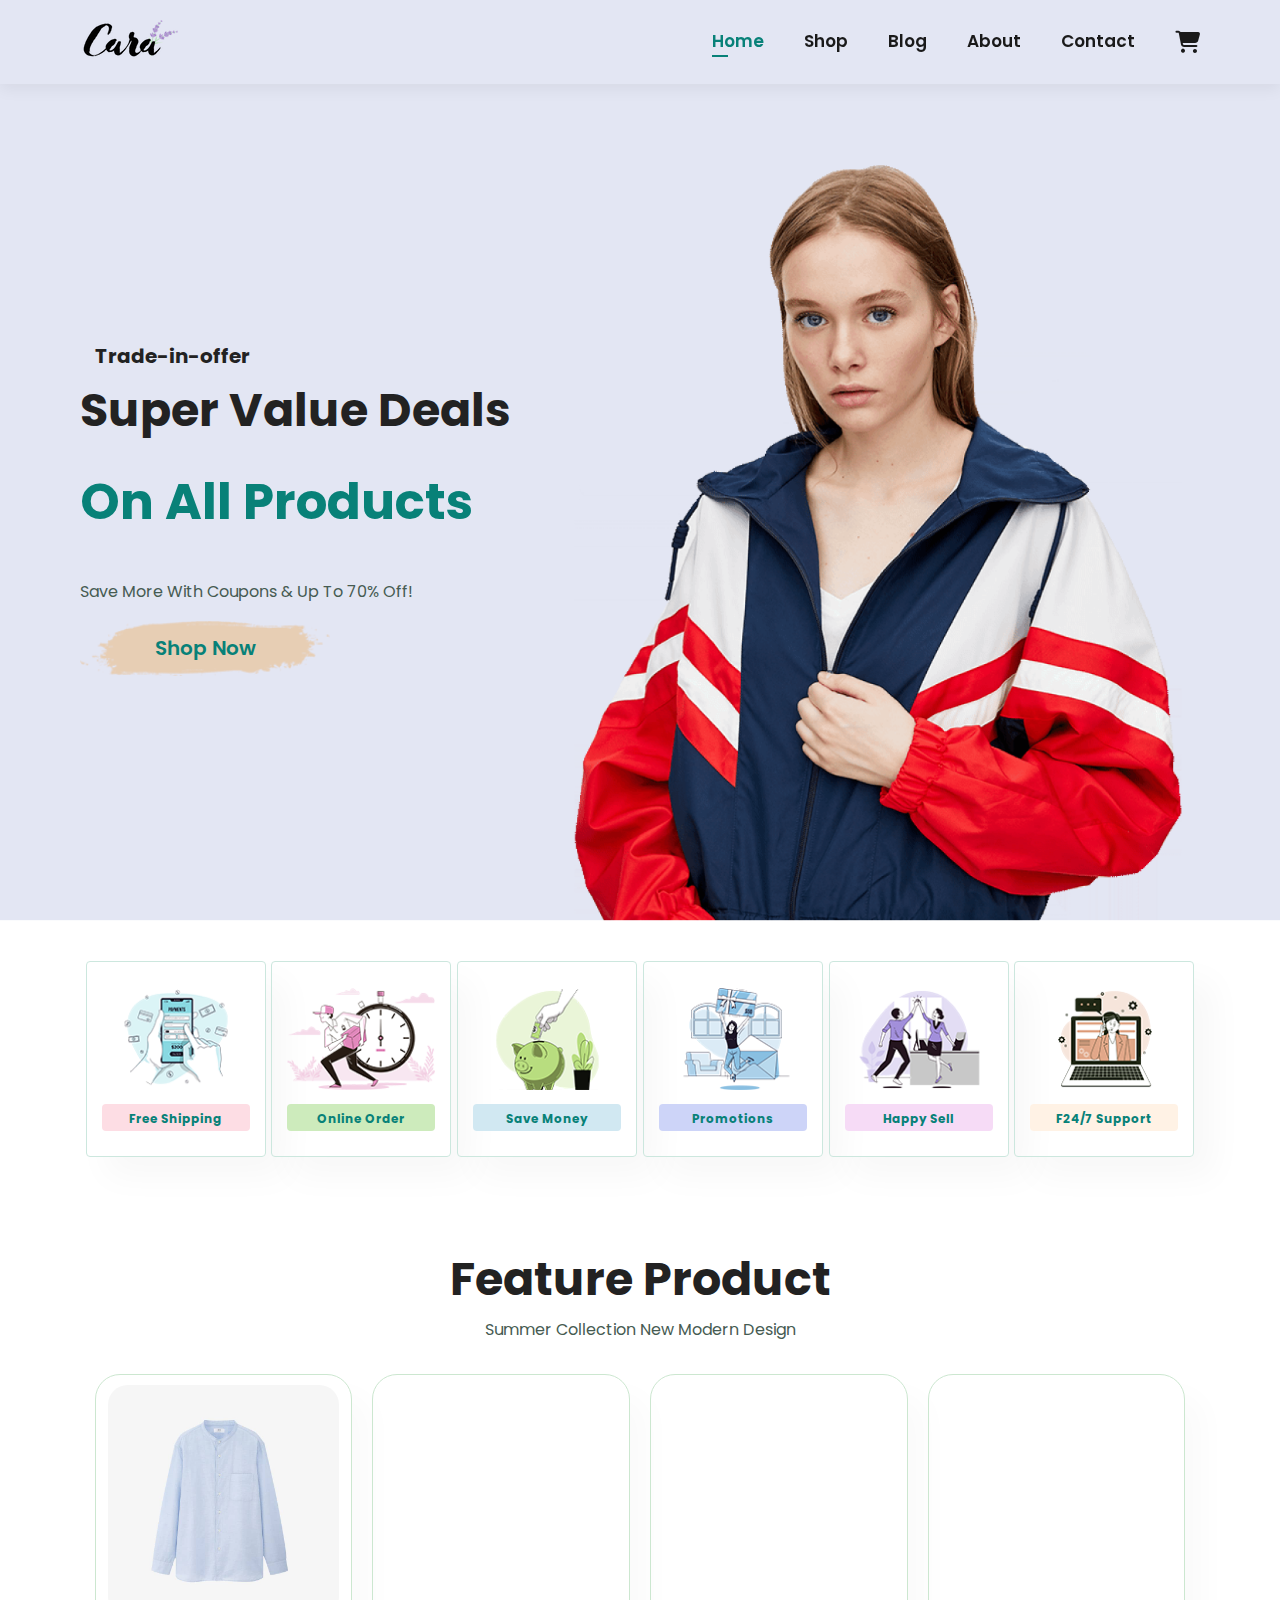
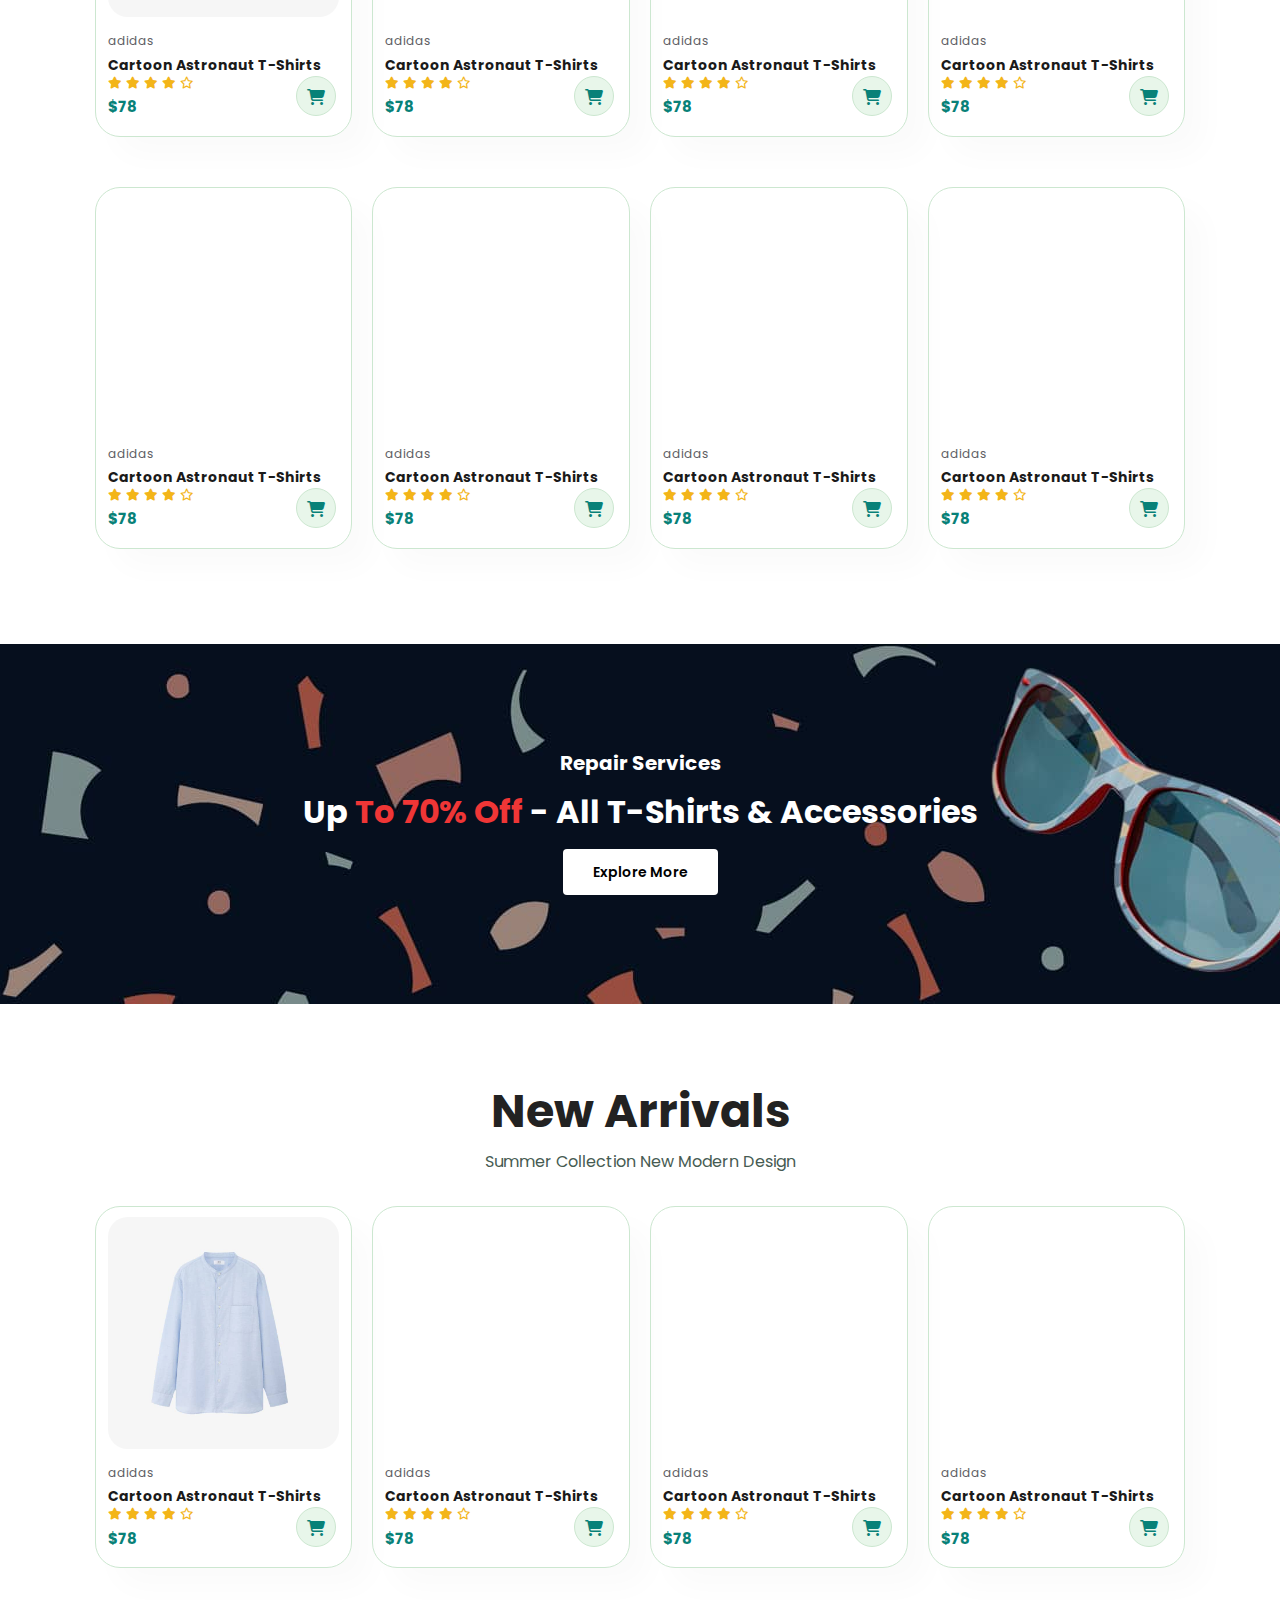
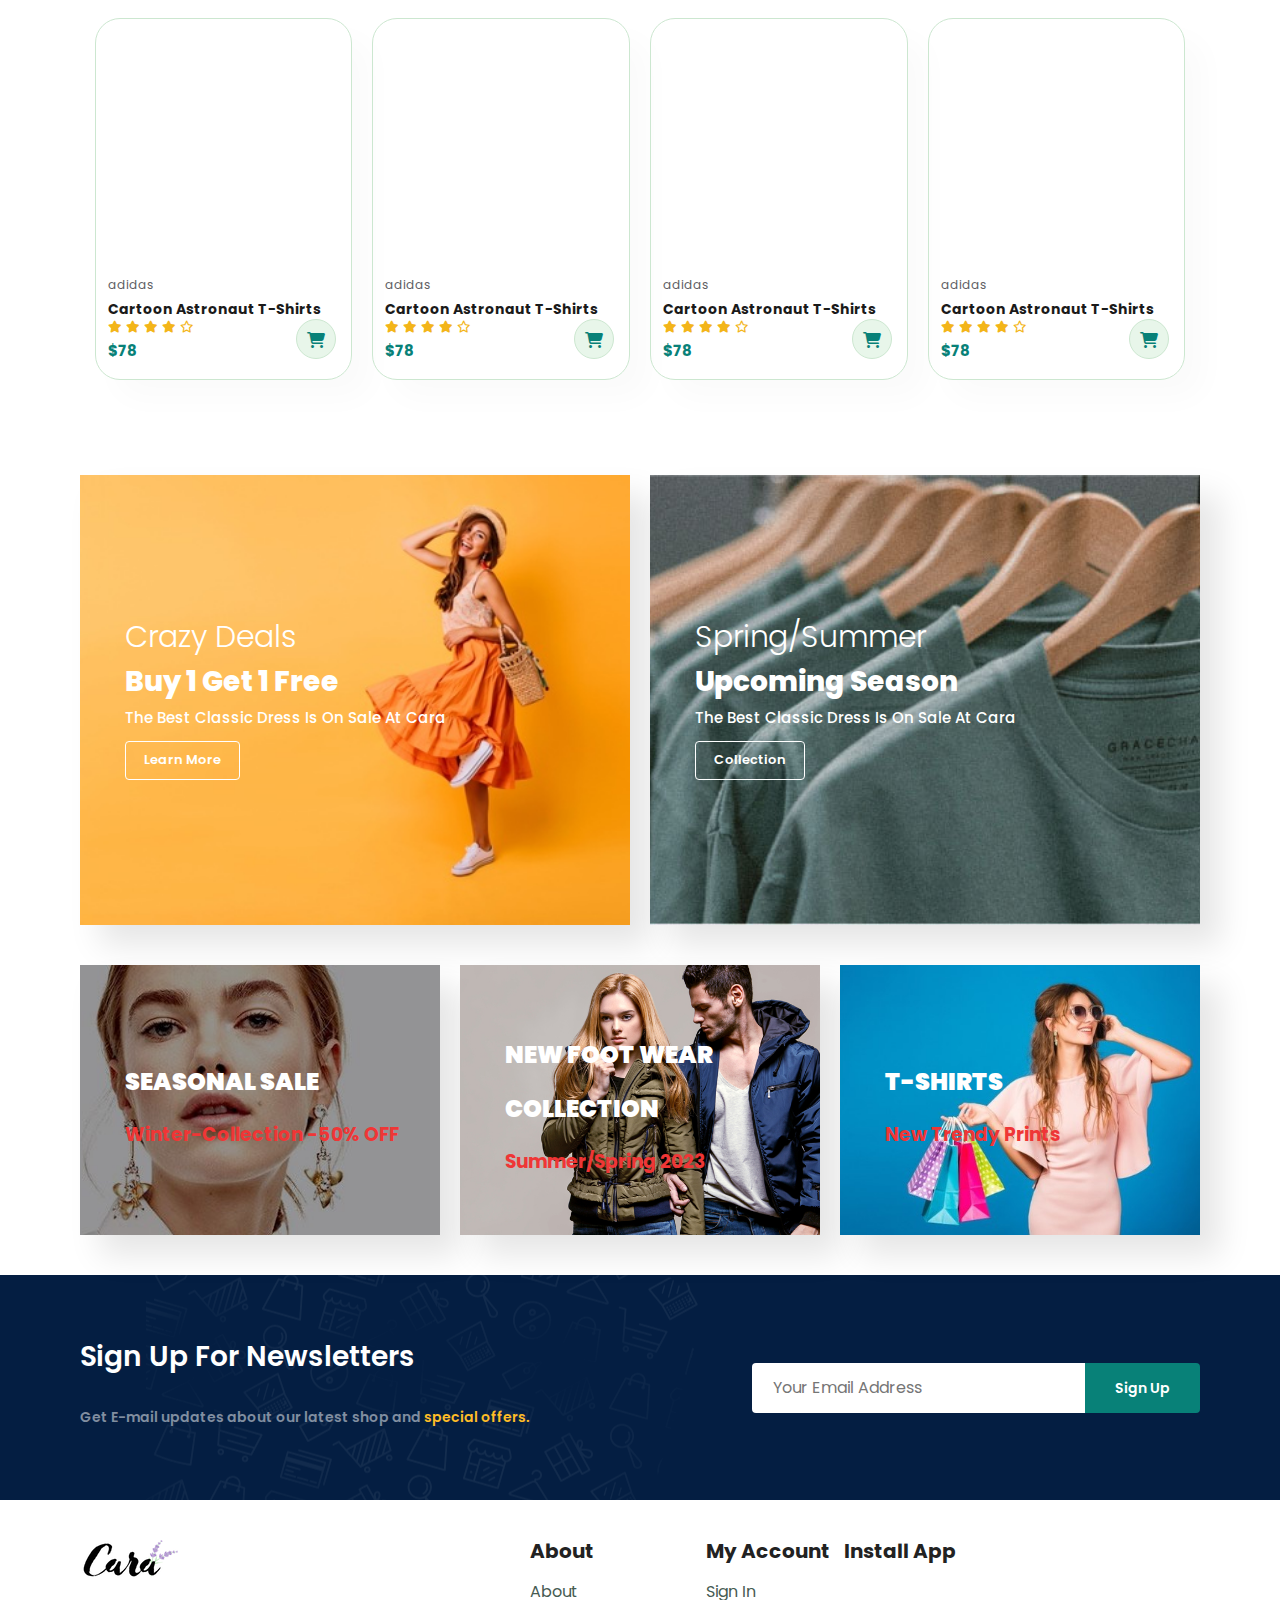
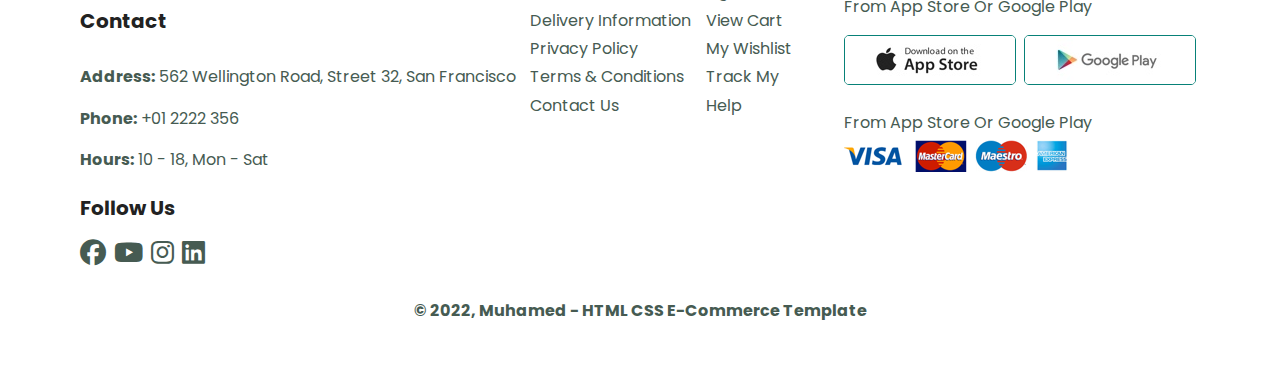
<file: index.html>
<!DOCTYPE html>
<html lang="en">

<head>
    <meta charset="UTF-8">
    <meta name="viewport" content="width=device-width, initial-scale=1.0">
    <title>E-Commerce Website</title>
    <!-- Normalize File -->
    <link rel="stylesheet" href="css/normalize.css">
    <!-- Main CSS Style File -->
    <link rel="stylesheet" href="css/style.css">
    <link rel="stylesheet" href="css/shop.css">
    <link rel="stylesheet" href="css/contact.css">
    <link rel="stylesheet" href="css/blog.css">
    <link rel="stylesheet" href="css/about.css">
    <link rel="stylesheet" href="css/cart.css">
    <!-- Import Font Awesome Library -->
    <link rel="stylesheet" href="https://cdnjs.cloudflare.com/ajax/libs/font-awesome/6.4.2/css/all.min.css">
    <!-- Import Google Fonts -->
    <link rel="preconnect" href="https://fonts.googleapis.com">
    <link rel="preconnect" href="https://fonts.gstatic.com" crossorigin>
    <link
        href="https://fonts.googleapis.com/css2?family=Cairo:wght@300;400;700&family=Poppins:ital,wght@0,100;0,200;0,300;0,400;0,500;0,600;0,700;0,800;0,900;1,100;1,200;1,300;1,400;1,500;1,600;1,700;1,800;1,900&display=swap"
        rel="stylesheet">
</head>

<body>
    <!-- Start Scroller -->
    <a href="#" class="go-up">
        <i class="fas fa-angle-double-up fa-2x"></i>
    </a>
    <!-- End Scroller -->

    <!-- Start Header -->
    <header>
        <a href="#"><img decoding="async" src="img/logo.png" alt="ecommerce website logo " class="logo"></a>
        <ul class="links">
            <li><a href="#"><i id="close" class="fa-solid fa-x"></i></a></li>
            <li><a class="active" href="#">Home</a></li>
            <li><a href="shop.html" target="_blank">Shop</a></li>
            <li><a href="blog.html" target="_blank">Blog</a></li>
            <li><a href="about.html" target="_blank">About</a></li>
            <li><a href="contact.html" target="_blank">Contact</a></li>
            <li><a href="cart.html" target="_blank"><i id="lg-cart" class="fa-solid fa-cart-shopping"></i></a></li>
        </ul>
        <div id="mobile">
            <a href="cart.html"><i class="fa-solid fa-cart-shopping cart"></i></a>
            <i id="bar" class="fa-solid fa-outdent"></i>
        </div>
    </header>
    <!-- End Header -->

    <!-- Start landing Section -->
    <section class="landing">
        <h4>Trade-in-offer</h4>
        <h2>Super Value Deals</h2>
        <h1>On All Products</h1>
        <p>Save More With Coupons & Up To 70% Off!</p>
        <button>Shop Now</button>
    </section>
    <!-- End Hero Section -->

    <!-- Start Feature Section -->
    <section class="feature section-p1">
        <div class="box">
            <img decoding="async" src="img/features/f1.png" alt="">
            <h6>Free Shipping</h6>
        </div>
        <div class="box">
            <img decoding="async" src="img/features/f2.png" alt="">
            <h6>Online Order</h6>
        </div>
        <div class="box">
            <img decoding="async" src="img/features/f3.png" alt="">
            <h6>Save Money</h6>
        </div>
        <div class="box">
            <img decoding="async" src="img/features/f4.png" alt="">
            <h6>Promotions</h6>
        </div>
        <div class="box">
            <img decoding="async" src="img/features/f5.png" alt="">
            <h6>Happy Sell</h6>
        </div>
        <div class="box">
            <img decoding="async" src="img/features/f6.png" alt="">
            <h6>F24/7 Support</h6>
        </div>
    </section>
    <!-- End Feature Section -->

    <!-- Start Products Section -->
    <section class="products section-p1">
        <h2>Feature Product</h2>
        <p>Summer Collection New Modern Design</p>
        <div class="product-container" id="products">
            <div class="product-card">
                <img decoding="async" src="img/products/n1.jpg" alt="">
                <div class="desc">
                    <span>adidas</span>
                    <h5>Cartoon Astronaut T-Shirts</h5>
                    <div class="stars">
                        <i class="fa-solid fa-star"></i>
                        <i class="fa-solid fa-star"></i>
                        <i class="fa-solid fa-star"></i>
                        <i class="fa-solid fa-star"></i>
                        <i class="fa-regular fa-star"></i>
                    </div>
                    <h4>$78</h4>
                    <a href="#"><i class="fa-solid fa-cart-shopping"></i></a>
                </div>
            </div>
            <div class="product-card">
                <img decoding="async" src="img/products/f2.jpg" alt="">
                <div class="desc">
                    <span>adidas</span>
                    <h5>Cartoon Astronaut T-Shirts</h5>
                    <div class="stars">
                        <i class="fa-solid fa-star"></i>
                        <i class="fa-solid fa-star"></i>
                        <i class="fa-solid fa-star"></i>
                        <i class="fa-solid fa-star"></i>
                        <i class="fa-regular fa-star"></i>
                    </div>
                    <h4>$78</h4>
                    <a href="#"><i class="fa-solid fa-cart-shopping"></i></a>
                </div>
            </div>
            <div class="product-card">
                <img decoding="async" src="img/products/f3.jpg" alt="">
                <div class="desc">
                    <span>adidas</span>
                    <h5>Cartoon Astronaut T-Shirts</h5>
                    <div class="stars">
                        <i class="fa-solid fa-star"></i>
                        <i class="fa-solid fa-star"></i>
                        <i class="fa-solid fa-star"></i>
                        <i class="fa-solid fa-star"></i>
                        <i class="fa-regular fa-star"></i>
                    </div>
                    <h4>$78</h4>
                    <a href="#"><i class="fa-solid fa-cart-shopping"></i></a>
                </div>
            </div>
            <div class="product-card">
                <img decoding="async" src="img/products/f4.jpg" alt="">
                <div class="desc">
                    <span>adidas</span>
                    <h5>Cartoon Astronaut T-Shirts</h5>
                    <div class="stars">
                        <i class="fa-solid fa-star"></i>
                        <i class="fa-solid fa-star"></i>
                        <i class="fa-solid fa-star"></i>
                        <i class="fa-solid fa-star"></i>
                        <i class="fa-regular fa-star"></i>
                    </div>
                    <h4>$78</h4>
                    <a href="#"><i class="fa-solid fa-cart-shopping"></i></a>
                </div>
            </div>
            <div class="product-card">
                <img decoding="async" src="img/products/f5.jpg" alt="">
                <div class="desc">
                    <span>adidas</span>
                    <h5>Cartoon Astronaut T-Shirts</h5>
                    <div class="stars">
                        <i class="fa-solid fa-star"></i>
                        <i class="fa-solid fa-star"></i>
                        <i class="fa-solid fa-star"></i>
                        <i class="fa-solid fa-star"></i>
                        <i class="fa-regular fa-star"></i>
                    </div>
                    <h4>$78</h4>
                    <a href="#"><i class="fa-solid fa-cart-shopping"></i></a>
                </div>
            </div>
            <div class="product-card">
                <img decoding="async" src="img/products/f6.jpg" alt="">
                <div class="desc">
                    <span>adidas</span>
                    <h5>Cartoon Astronaut T-Shirts</h5>
                    <div class="stars">
                        <i class="fa-solid fa-star"></i>
                        <i class="fa-solid fa-star"></i>
                        <i class="fa-solid fa-star"></i>
                        <i class="fa-solid fa-star"></i>
                        <i class="fa-regular fa-star"></i>
                    </div>
                    <h4>$78</h4>
                    <a href="#"><i class="fa-solid fa-cart-shopping"></i></a>
                </div>
            </div>
            <div class="product-card">
                <img decoding="async" src="img/products/f7.jpg" alt="">
                <div class="desc">
                    <span>adidas</span>
                    <h5>Cartoon Astronaut T-Shirts</h5>
                    <div class="stars">
                        <i class="fa-solid fa-star"></i>
                        <i class="fa-solid fa-star"></i>
                        <i class="fa-solid fa-star"></i>
                        <i class="fa-solid fa-star"></i>
                        <i class="fa-regular fa-star"></i>
                    </div>
                    <h4>$78</h4>
                    <a href="#"><i class="fa-solid fa-cart-shopping"></i></a>
                </div>
            </div>
            <div class="product-card">
                <img decoding="async" src="img/products/f8.jpg" alt="">
                <div class="desc">
                    <span>adidas</span>
                    <h5>Cartoon Astronaut T-Shirts</h5>
                    <div class="stars">
                        <i class="fa-solid fa-star"></i>
                        <i class="fa-solid fa-star"></i>
                        <i class="fa-solid fa-star"></i>
                        <i class="fa-solid fa-star"></i>
                        <i class="fa-regular fa-star"></i>
                    </div>
                    <h4>$78</h4>
                    <a href="#"><i class="fa-solid fa-cart-shopping"></i></a>
                </div>
            </div>
        </div>
    </section>
    <!-- End Products Section -->

    <!-- Start Banner Section -->
    <section class="banner section-m1">
        <h4>Repair Services</h4>
        <h2>Up <span>To 70% Off</span> - All T-Shirts & Accessories</h2>
        <button class="normal">Explore More</button>
    </section>
    <!-- End Banner Section -->

    <!-- Start Products Section 2 -->
    <section class="products section-p1">
        <h2>New Arrivals</h2>
        <p>Summer Collection New Modern Design</p>
        <div class="product-container" id="products">
            <div class="product-card">
                <img decoding="async" src="img/products/n1.jpg" alt="">
                <div class="desc">
                    <span>adidas</span>
                    <h5>Cartoon Astronaut T-Shirts</h5>
                    <div class="stars">
                        <i class="fa-solid fa-star"></i>
                        <i class="fa-solid fa-star"></i>
                        <i class="fa-solid fa-star"></i>
                        <i class="fa-solid fa-star"></i>
                        <i class="fa-regular fa-star"></i>
                    </div>
                    <h4>$78</h4>
                    <a href="#"><i class="fa-solid fa-cart-shopping"></i></a>
                </div>
            </div>
            <div class="product-card">
                <img decoding="async" src="img/products/n2.jpg" alt="">
                <div class="desc">
                    <span>adidas</span>
                    <h5>Cartoon Astronaut T-Shirts</h5>
                    <div class="stars">
                        <i class="fa-solid fa-star"></i>
                        <i class="fa-solid fa-star"></i>
                        <i class="fa-solid fa-star"></i>
                        <i class="fa-solid fa-star"></i>
                        <i class="fa-regular fa-star"></i>
                    </div>
                    <h4>$78</h4>
                    <a href="#"><i class="fa-solid fa-cart-shopping"></i></a>
                </div>
            </div>
            <div class="product-card">
                <img decoding="async" src="img/products/n3.jpg" alt="">
                <div class="desc">
                    <span>adidas</span>
                    <h5>Cartoon Astronaut T-Shirts</h5>
                    <div class="stars">
                        <i class="fa-solid fa-star"></i>
                        <i class="fa-solid fa-star"></i>
                        <i class="fa-solid fa-star"></i>
                        <i class="fa-solid fa-star"></i>
                        <i class="fa-regular fa-star"></i>
                    </div>
                    <h4>$78</h4>
                    <a href="#"><i class="fa-solid fa-cart-shopping"></i></a>
                </div>
            </div>
            <div class="product-card">
                <img decoding="async" src="img/products/n4.jpg" alt="">
                <div class="desc">
                    <span>adidas</span>
                    <h5>Cartoon Astronaut T-Shirts</h5>
                    <div class="stars">
                        <i class="fa-solid fa-star"></i>
                        <i class="fa-solid fa-star"></i>
                        <i class="fa-solid fa-star"></i>
                        <i class="fa-solid fa-star"></i>
                        <i class="fa-regular fa-star"></i>
                    </div>
                    <h4>$78</h4>
                    <a href="#"><i class="fa-solid fa-cart-shopping"></i></a>
                </div>
            </div>
            <div class="product-card">
                <img decoding="async" src="img/products/n5.jpg" alt="">
                <div class="desc">
                    <span>adidas</span>
                    <h5>Cartoon Astronaut T-Shirts</h5>
                    <div class="stars">
                        <i class="fa-solid fa-star"></i>
                        <i class="fa-solid fa-star"></i>
                        <i class="fa-solid fa-star"></i>
                        <i class="fa-solid fa-star"></i>
                        <i class="fa-regular fa-star"></i>
                    </div>
                    <h4>$78</h4>
                    <a href="#"><i class="fa-solid fa-cart-shopping"></i></a>
                </div>
            </div>
            <div class="product-card">
                <img decoding="async" src="img/products/n6.jpg" alt="">
                <div class="desc">
                    <span>adidas</span>
                    <h5>Cartoon Astronaut T-Shirts</h5>
                    <div class="stars">
                        <i class="fa-solid fa-star"></i>
                        <i class="fa-solid fa-star"></i>
                        <i class="fa-solid fa-star"></i>
                        <i class="fa-solid fa-star"></i>
                        <i class="fa-regular fa-star"></i>
                    </div>
                    <h4>$78</h4>
                    <a href="#"><i class="fa-solid fa-cart-shopping"></i></a>
                </div>
            </div>
            <div class="product-card">
                <img decoding="async" src="img/products/n7.jpg" alt="">
                <div class="desc">
                    <span>adidas</span>
                    <h5>Cartoon Astronaut T-Shirts</h5>
                    <div class="stars">
                        <i class="fa-solid fa-star"></i>
                        <i class="fa-solid fa-star"></i>
                        <i class="fa-solid fa-star"></i>
                        <i class="fa-solid fa-star"></i>
                        <i class="fa-regular fa-star"></i>
                    </div>
                    <h4>$78</h4>
                    <a href="#"><i class="fa-solid fa-cart-shopping"></i></a>
                </div>
            </div>
            <div class="product-card">
                <img decoding="async" src="img/products/n8.jpg" alt="">
                <div class="desc">
                    <span>adidas</span>
                    <h5>Cartoon Astronaut T-Shirts</h5>
                    <div class="stars">
                        <i class="fa-solid fa-star"></i>
                        <i class="fa-solid fa-star"></i>
                        <i class="fa-solid fa-star"></i>
                        <i class="fa-solid fa-star"></i>
                        <i class="fa-regular fa-star"></i>
                    </div>
                    <h4>$78</h4>
                    <a href="#"><i class="fa-solid fa-cart-shopping"></i></a>
                </div>
            </div>
        </div>
    </section>
    <!-- End Products Section 2-->

    <!-- Start New Collection Banner -->
    <section class="sm-banner section-p1">
        <div class="banner-box">
            <h4>Crazy Deals</h4>
            <h2>Buy 1 Get 1 Free</h2>
            <span>The Best Classic Dress Is On Sale At Cara</span>
            <button class="white">Learn More</button>
        </div>
        <div class="banner-box box2">
            <h4>Spring/Summer</h4>
            <h2>Upcoming Season</h2>
            <span>The Best Classic Dress Is On Sale At Cara</span>
            <button class="white">Collection</button>
        </div>
    </section>
    <!-- End New Collection Banner -->

    <!-- Start 3 Banner Section  -->
    <section class="banners-3 section-p1">
        <div class="banner-box">
            <h2>SEASONAL SALE</h2>
            <h3>Winter-Collection -50% OFF</h3>
        </div>
        <div class="banner-box box2">
            <h2>NEW FOOT WEAR COLLECTION</h2>
            <h3>Summer/Spring 2023</h3>
        </div>
        <div class="banner-box box3">
            <h2>T-SHIRTS</h2>
            <h3>New Trendy Prints</h3>
        </div>
    </section>
    <!-- End 3 Banner Section  -->

    <!-- Start Newsletter Section -->
    <section class="news section-p1">
        <div class="info">
            <h2>Sign Up For Newsletters</h2>
            <p>Get E-mail updates about our latest shop and <span class="special">special offers.</span></p>
        </div>
        <div class="email">
            <input type="email" name="email" id="#" placeholder="Your Email Address">
            <button class="normal">Sign Up</button>
        </div>
    </section>
    <!-- End Newsletter Section -->

    <!-- Start Footer Section -->
    <footer class="section-p1">
        <div class="col">
            <img class="logo" src="img/logo.png" alt="logo">
            <h4>Contact</h4>
            <p><strong>Address:</strong> 562 Wellington Road, Street 32, San Francisco</p>
            <p><strong>Phone:</strong> +01 2222 356</p>
            <p><strong>Hours:</strong> 10 - 18, Mon - Sat</p>
            <div class="follow">
                <h4>Follow Us</h4>
                <div class="icon">
                    <a href="#"><i class="fa-brands fa-facebook"></i></a>
                    <a href="#"><i class="fa-brands fa-youtube"></i></a>
                    <a href="#"><i class="fa-brands fa-instagram"></i></a>
                    <a href="#"><i class="fa-brands fa-linkedin"></i></a>
                </div>
            </div>
        </div>
        <div class="col">
            <h4>About</h4>
            <a href="#">About</a>
            <a href="#">Delivery Information</a>
            <a href="#">Privacy Policy</a>
            <a href="#">Terms & Conditions</a>
            <a href="#">Contact Us</a>
        </div>
        <div class="col">
            <h4>My Account</h4>
            <a href="#">Sign In</a>
            <a href="#">View Cart</a>
            <a href="#">My Wishlist</a>
            <a href="#">Track My</a>
            <a href="#">Help</a>
        </div>
        <div class="col install">
            <h4>Install App</h4>
            <p>From App Store Or Google Play</p>
            <div class="row">
                <img src="img/pay/app.jpg" alt="">
                <img src="img/pay/play.jpg" alt="">
            </div>
            <p>From App Store Or Google Play</p>
            <img src="img/pay/pay.png" alt="">
        </div>
        <div class="copyright">
            <p><strong>&copy; 2022, Muhamed - HTML CSS E-Commerce Template</strong></p>
        </div>
    </footer>
    <!-- End Footer Section -->

    <!-- JavaScript Files -->
    <script src="js/main.js"></script>
</body>

</html>
</file>
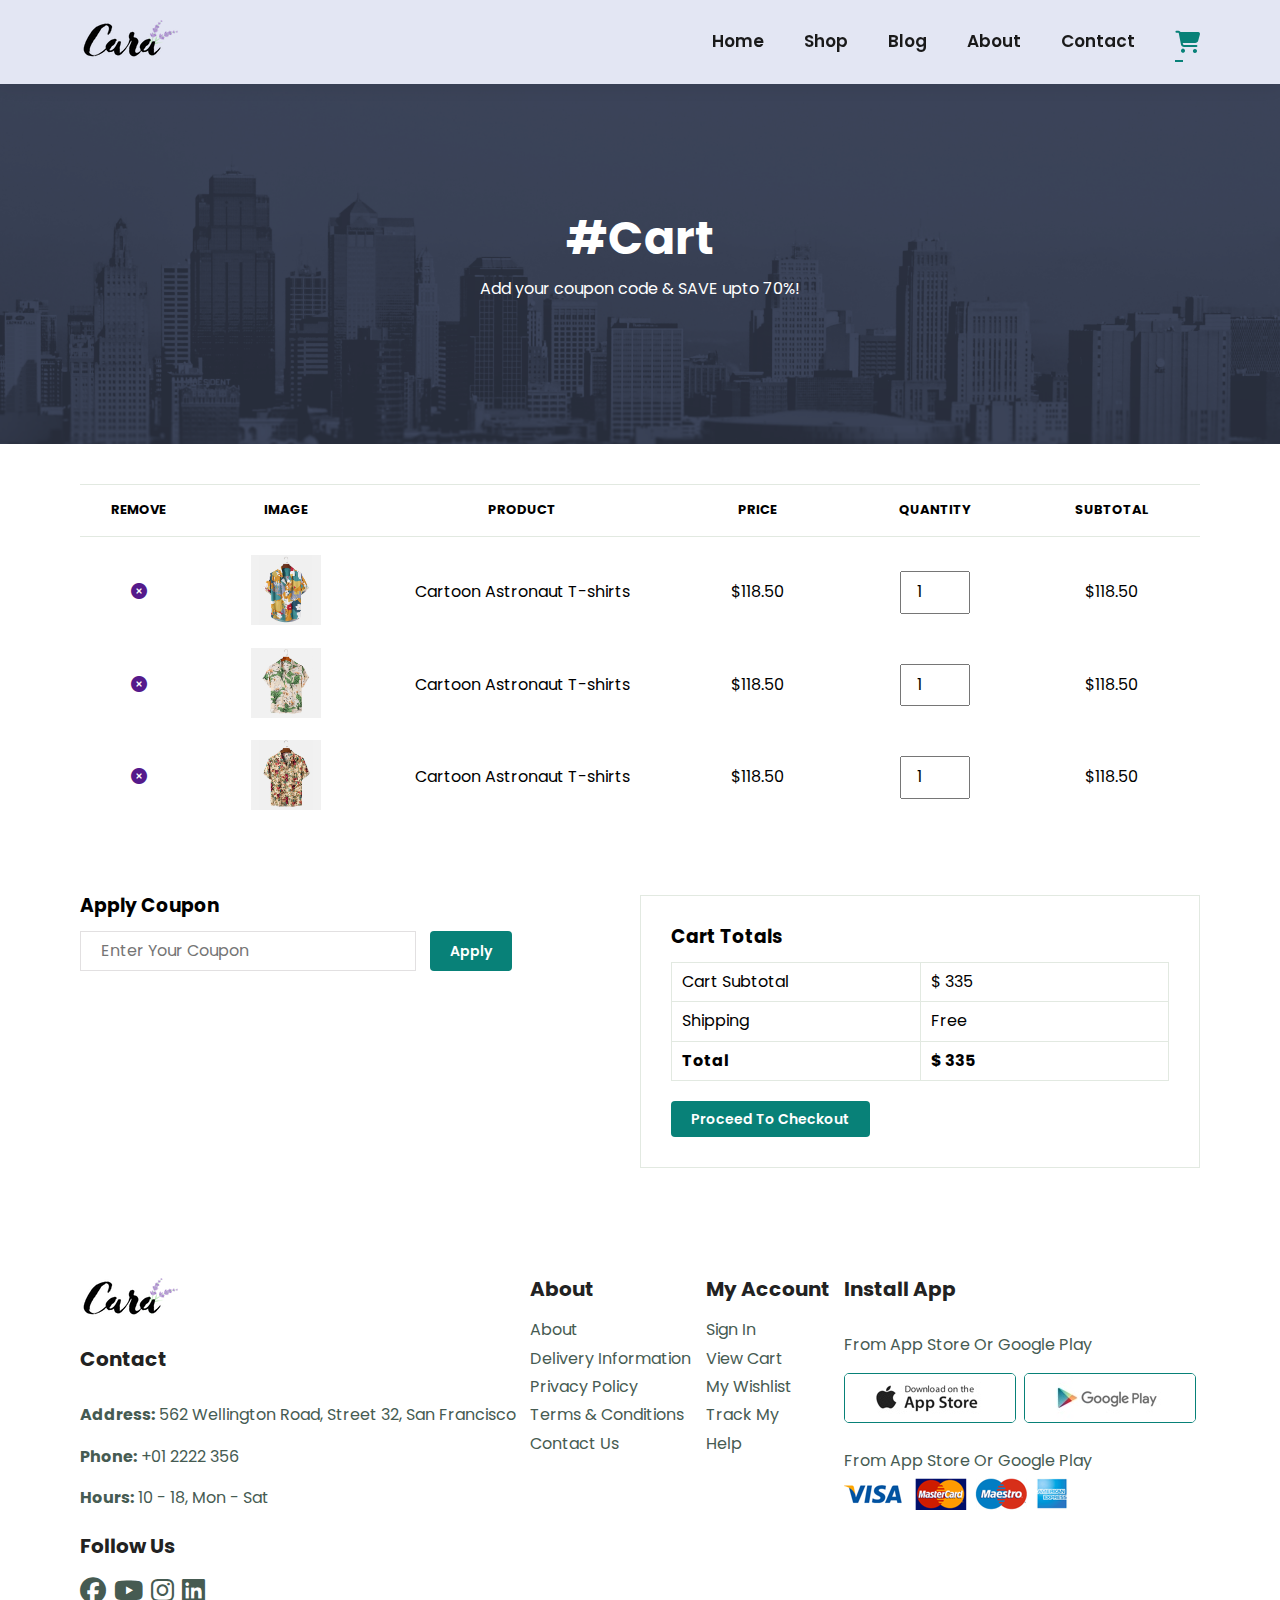
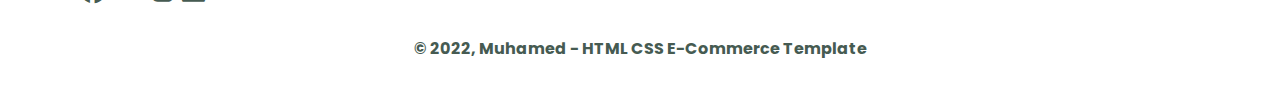
<file: cart.html>
<!DOCTYPE html>
<html lang="en">

<head>
    <meta charset="UTF-8">
    <meta name="viewport" content="width=device-width, initial-scale=1.0">
    <title>Cart</title>
    <!-- Normalize File -->
    <link rel="stylesheet" href="css/normalize.css">
    <!-- Main CSS Style File -->
    <link rel="stylesheet" href="css/style.css">
    <link rel="stylesheet" href="css/shop.css">
    <link rel="stylesheet" href="css/contact.css">
    <link rel="stylesheet" href="css/blog.css">
    <link rel="stylesheet" href="css/about.css">
    <link rel="stylesheet" href="css/cart.css">
    <!-- Import Font Awesome Library -->
    <link rel="stylesheet" href="https://cdnjs.cloudflare.com/ajax/libs/font-awesome/6.4.2/css/all.min.css">
    <!-- Import Google Fonts -->
    <link rel="preconnect" href="https://fonts.googleapis.com">
    <link rel="preconnect" href="https://fonts.gstatic.com" crossorigin>
    <link
        href="https://fonts.googleapis.com/css2?family=Cairo:wght@300;400;700&family=Poppins:ital,wght@0,100;0,200;0,300;0,400;0,500;0,600;0,700;0,800;0,900;1,100;1,200;1,300;1,400;1,500;1,600;1,700;1,800;1,900&display=swap"
        rel="stylesheet">
</head>

<body>
    <!-- Start Scroller -->
    <a href="#" class="go-up">
        <i class="fas fa-angle-double-up fa-2x"></i>
    </a>
    <!-- End Scroller -->

    <!-- Start Header -->
    <header>
        <a href="#"><img decoding="async" src="img/logo.png" alt="ecommerce website logo " class="logo"></a>
        <ul class="links">
            <li><a href="#"><i id="close" class="fa-solid fa-x"></i></a></li>
            <li><a href="index.html">Home</a></li>
            <li><a href="shop.html" target="_blank">Shop</a></li>
            <li><a href="blog.html" target="_blank">Blog</a></li>
            <li><a href="about.html" target="_blank">About</a></li>
            <li><a href="#" target="_blank">Contact</a></li>
            <li><a class="active" href="cart.html" target="_blank"><i id="lg-cart"
                        class="fa-solid fa-cart-shopping"></i></a></li>
        </ul>
        <div id="mobile">
            <a href="cart.html"><i class="fa-solid fa-cart-shopping cart"></i></a>
            <i id="bar" class="fa-solid fa-outdent"></i>
        </div>
    </header>
    <!-- End Header -->

    <!-- Start Heading Section -->
    <section class="heading">
        <h2>#Cart</h2>
        <p>Add your coupon code & SAVE upto 70%!</p>
    </section>
    <!-- End Heading Section -->

    <!-- Start Cart -->
    <section class="cart section-p1">
        <table width="100%">
            <thead>
                <tr>
                    <td>Remove</td>
                    <td>Image</td>
                    <td>Product</td>
                    <td>Price</td>
                    <td>Quantity</td>
                    <td>Subtotal</td>
                </tr>
            </thead>
            <tbody>
                <tr>
                    <td><a href=""><i class="fa-solid fa-circle-xmark"></i></a></td>
                    <td><img src="img/products/f1.jpg" alt=""></td>
                    <td>Cartoon Astronaut T-shirts</td>
                    <td>$118.50</td>
                    <td><input type="number" value="1"></td>
                    <td>$118.50</td>
                </tr>
                <tr>
                    <td><a href=""><i class="fa-solid fa-circle-xmark"></i></a></td>
                    <td><img src="img/products/f2.jpg" alt=""></td>
                    <td>Cartoon Astronaut T-shirts</td>
                    <td>$118.50</td>
                    <td><input type="number" value="1"></td>
                    <td>$118.50</td>
                </tr>
                <tr>
                    <td><a href=""><i class="fa-solid fa-circle-xmark"></i></a></td>
                    <td><img src="img/products/f3.jpg" alt=""></td>
                    <td>Cartoon Astronaut T-shirts</td>
                    <td>$118.50</td>
                    <td><input type="number" value="1"></td>
                    <td>$118.50</td>
                </tr>
            </tbody>
        </table>
    </section>
    <!-- End Cart -->

    <!-- Start Card Add -->
    <section class="cart-add section-p1">
        <div class="coupon">
            <h3>Apply Coupon</h3>
            <div>
                <input type="text" placeholder="Enter Your Coupon">
                <button class="normal">Apply</button>
            </div>
        </div>
        <div class="cart-total">
            <h3>Cart Totals</h3>
            <table>
                <tr>
                    <td>Cart Subtotal</td>
                    <td>$ 335</td>
                </tr>
                <tr>
                    <td>Shipping</td>
                    <td>Free</td>
                </tr>
                <tr>
                    <td><strong>Total</strong></td>
                    <td><strong>$ 335</strong></td>
                </tr>
            </table>
            <button class="normal">Proceed To Checkout</button>
        </div>
    </section>
    <!-- End Card Add -->

    <!-- Start Footer Section -->
    <footer class="section-p1">
        <div class="col">
            <img class="logo" src="img/logo.png" alt="logo">
            <h4>Contact</h4>
            <p><strong>Address:</strong> 562 Wellington Road, Street 32, San Francisco</p>
            <p><strong>Phone:</strong> +01 2222 356</p>
            <p><strong>Hours:</strong> 10 - 18, Mon - Sat</p>
            <div class="follow">
                <h4>Follow Us</h4>
                <div class="icon">
                    <a href="#"><i class="fa-brands fa-facebook"></i></a>
                    <a href="#"><i class="fa-brands fa-youtube"></i></a>
                    <a href="#"><i class="fa-brands fa-instagram"></i></a>
                    <a href="#"><i class="fa-brands fa-linkedin"></i></a>
                </div>
            </div>
        </div>
        <div class="col">
            <h4>About</h4>
            <a href="#">About</a>
            <a href="#">Delivery Information</a>
            <a href="#">Privacy Policy</a>
            <a href="#">Terms & Conditions</a>
            <a href="#">Contact Us</a>
        </div>
        <div class="col">
            <h4>My Account</h4>
            <a href="#">Sign In</a>
            <a href="#">View Cart</a>
            <a href="#">My Wishlist</a>
            <a href="#">Track My</a>
            <a href="#">Help</a>
        </div>
        <div class="col install">
            <h4>Install App</h4>
            <p>From App Store Or Google Play</p>
            <div class="row">
                <img src="img/pay/app.jpg" alt="">
                <img src="img/pay/play.jpg" alt="">
            </div>
            <p>From App Store Or Google Play</p>
            <img src="img/pay/pay.png" alt="">
        </div>
        <div class="copyright">
            <p><strong>&copy; 2022, Muhamed - HTML CSS E-Commerce Template</strong></p>
        </div>
    </footer>
    <!-- End Footer Section -->

    <!-- JavaScript Files -->
    <script src="js/main.js"></script>
</body>

</html>
</file>
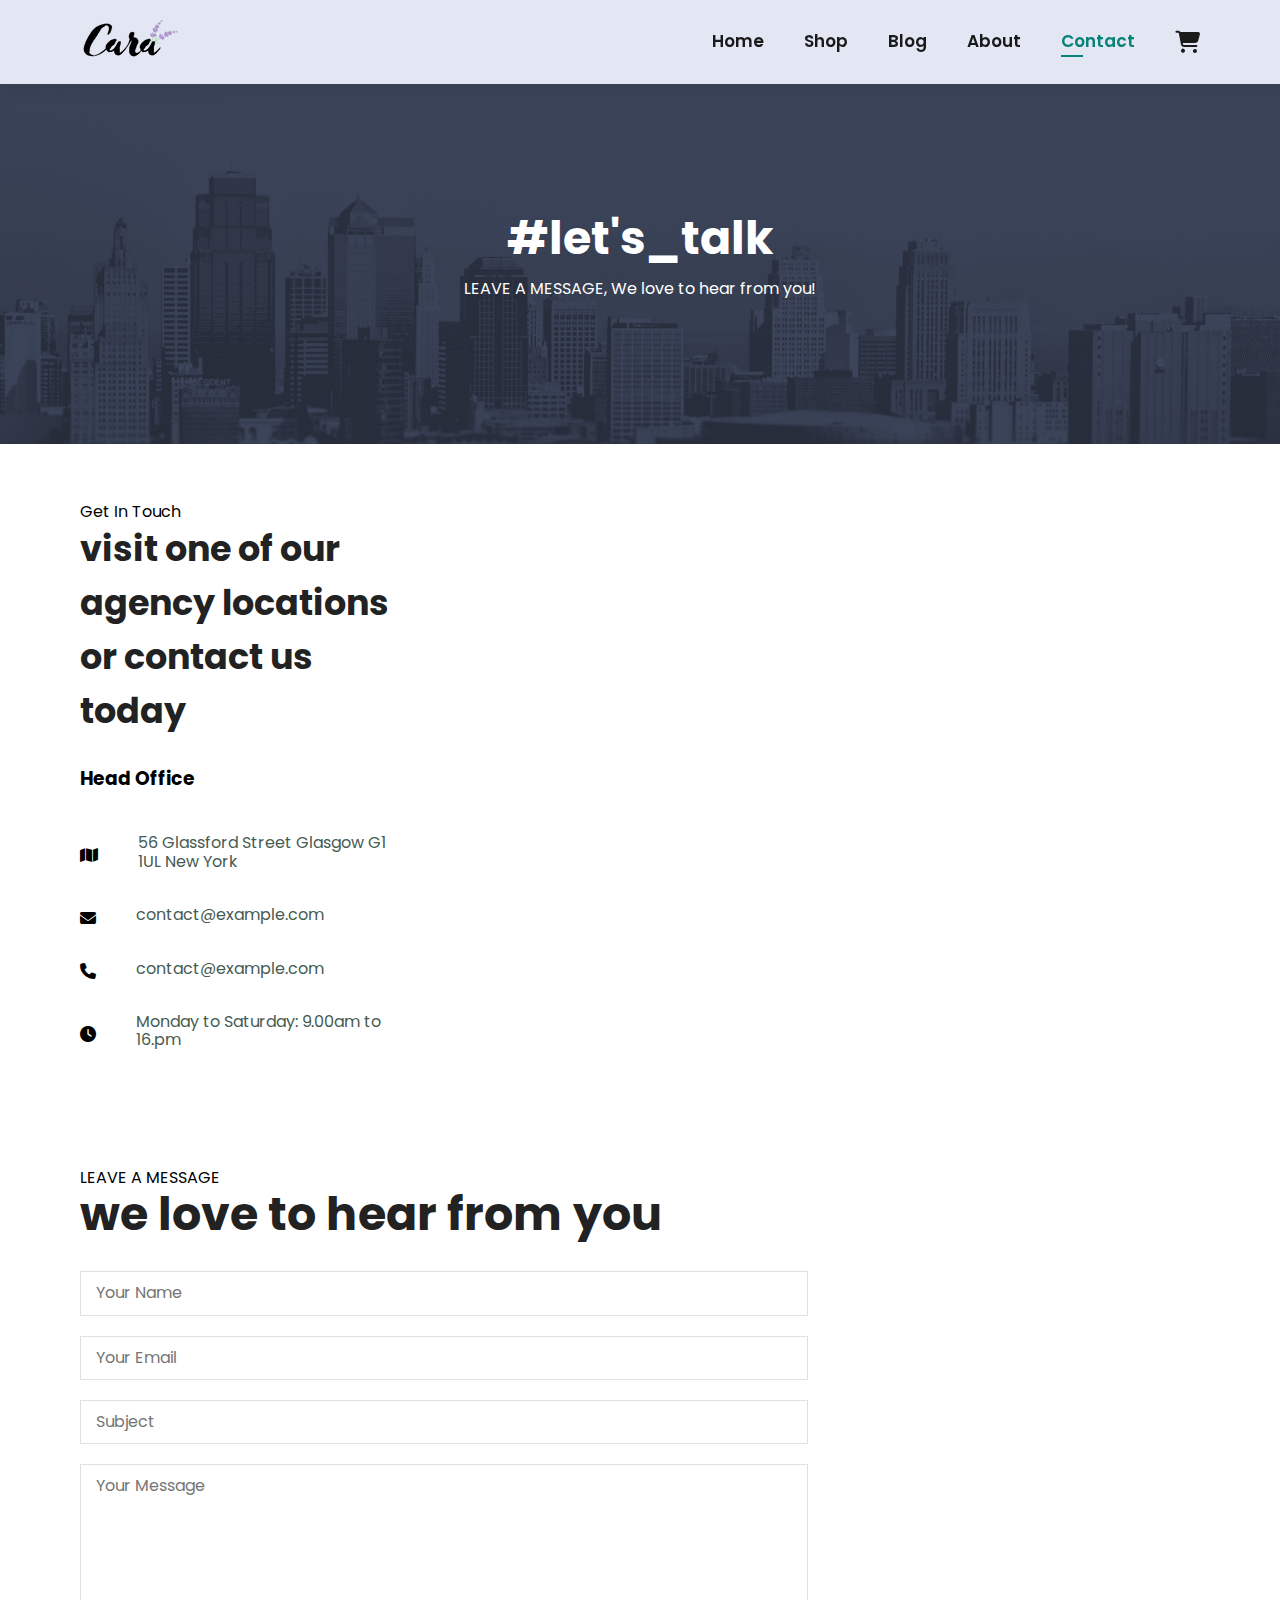
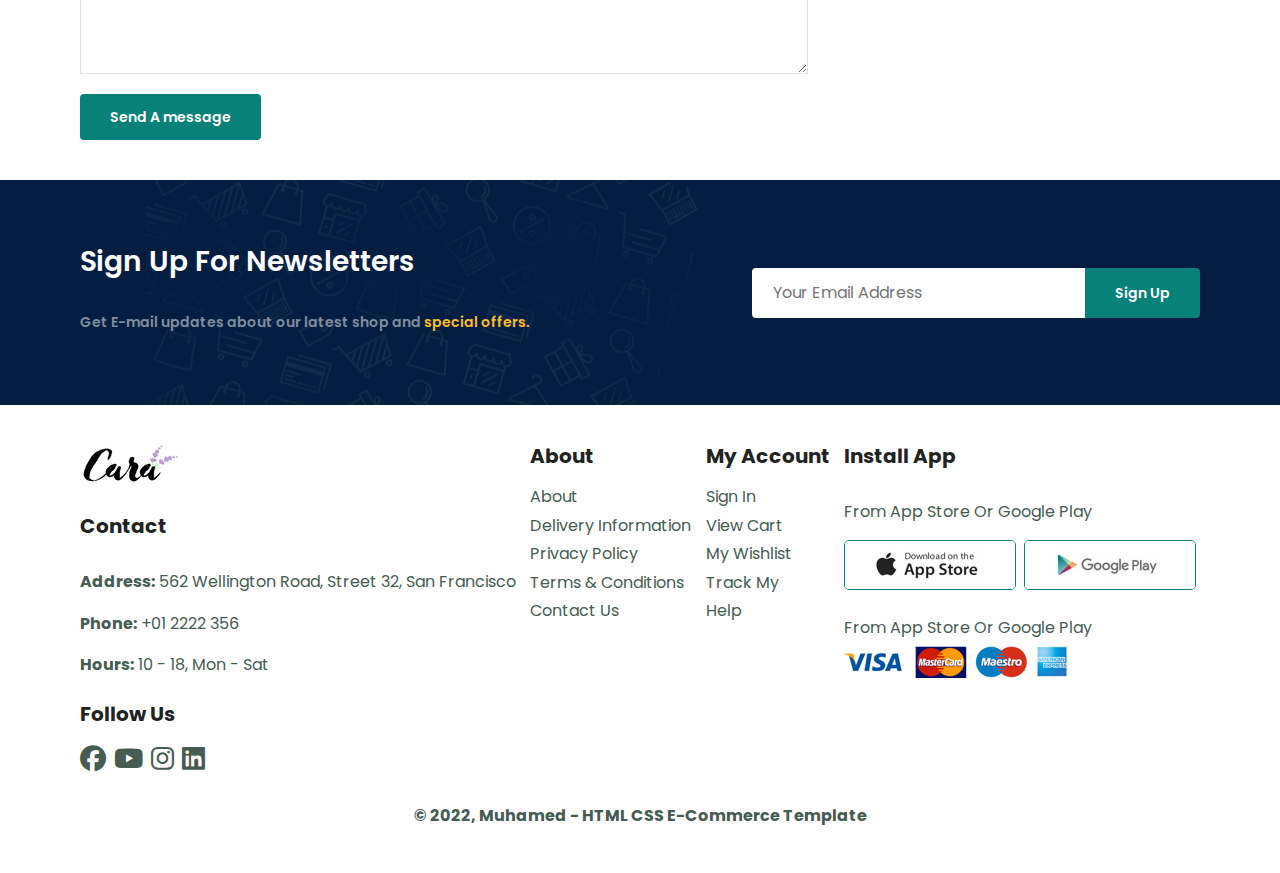
<file: contact.html>
<!DOCTYPE html>
<html lang="en">

<head>
    <meta charset="UTF-8">
    <meta name="viewport" content="width=device-width, initial-scale=1.0">
    <title>Contact Us</title>
    <!-- Normalize File -->
    <link rel="stylesheet" href="css/normalize.css">
    <!-- Main CSS Style File -->
    <link rel="stylesheet" href="css/style.css">
    <link rel="stylesheet" href="css/shop.css">
    <link rel="stylesheet" href="css/contact.css">
    <link rel="stylesheet" href="css/blog.css">
    <link rel="stylesheet" href="css/about.css">
    <link rel="stylesheet" href="css/cart.css">
    <!-- Import Font Awesome Library -->
    <link rel="stylesheet" href="https://cdnjs.cloudflare.com/ajax/libs/font-awesome/6.4.2/css/all.min.css">
    <!-- Import Google Fonts -->
    <link rel="preconnect" href="https://fonts.googleapis.com">
    <link rel="preconnect" href="https://fonts.gstatic.com" crossorigin>
    <link
        href="https://fonts.googleapis.com/css2?family=Cairo:wght@300;400;700&family=Poppins:ital,wght@0,100;0,200;0,300;0,400;0,500;0,600;0,700;0,800;0,900;1,100;1,200;1,300;1,400;1,500;1,600;1,700;1,800;1,900&display=swap"
        rel="stylesheet">
</head>

<body>
    <!-- Start Scroller -->
    <a href="#" class="go-up">
        <i class="fas fa-angle-double-up fa-2x"></i>
    </a>
    <!-- End Scroller -->

    <!-- Start Header -->
    <header>
        <a href="#"><img decoding="async" src="img/logo.png" alt="ecommerce website logo " class="logo"></a>
        <ul class="links">
            <li><a href="#"><i id="close" class="fa-solid fa-x"></i></a></li>
            <li><a href="index.html">Home</a></li>
            <li><a href="shop.html" target="_blank">Shop</a></li>
            <li><a href="blog.html" target="_blank">Blog</a></li>
            <li><a href="about.html" target="_blank">About</a></li>
            <li><a class="active" href="#" target="_blank">Contact</a></li>
            <li><a href="cart.html" target="_blank"><i id="lg-cart" class="fa-solid fa-cart-shopping"></i></a></li>
        </ul>
        <div id="mobile">
            <a href="cart.html"><i class="fa-solid fa-cart-shopping cart"></i></a>
            <i id="bar" class="fa-solid fa-outdent"></i>
        </div>
    </header>
    <!-- End Header -->

    <!-- Start Heading Section -->
    <section class="heading">
        <h2>#let's_talk</h2>
        <p>LEAVE A MESSAGE, We love to hear from you!</p>
    </section>
    <!-- End Heading Section -->

    <!-- Start Contact -->
    <section class="contact section-p1">
        <div class="detail">
            <span>Get In Touch</span>
            <h2>visit one of our agency locations or contact us today</h2>
            <h3>Head Office</h3>
            <div>
                <li>
                    <i class="fa-solid fa-map"></i>
                    <p>56 Glassford Street Glasgow G1 1UL New York</p>
                </li>
                <li>
                    <i class="fa-solid fa-envelope"></i>
                    <p>contact@example.com</p>
                </li>
                <li>
                    <i class="fa-solid fa-phone"></i>
                    <p>contact@example.com</p>
                </li>
                <li>
                    <i class="fa-solid fa-clock"></i>
                    <p>Monday to Saturday: 9.00am to 16.pm</p>
                </li>
            </div>
        </div>
        <div class="map">
            <iframe
                src="https://www.google.com/maps/embed?pb=!1m18!1m12!1m3!1d2469.8088029523565!2d-1.2517918770138092!3d51.75481969259802!2m3!1f0!2f0!3f0!3m2!1i1024!2i768!4f13.1!3m3!1m2!1s0x4876c6a9ef8c485b%3A0xd2ff1883a001afed!2z2KzYp9mF2LnYqSDYo9mI2YPYs9mB2YjYsdiv!5e0!3m2!1sar!2seg!4v1696928795573!5m2!1sar!2seg"
                width="800" height="600" style="border:0;" allowfullscreen="" loading="lazy"
                referrerpolicy="no-referrer-when-downgrade"></iframe>
        </div>
    </section>
    <!-- End Contact -->

    <section class="form section-p1">
        <form action="">
            <span>LEAVE A MESSAGE</span>
            <h2>we love to hear from you</h2>
            <input type="text" placeholder="Your Name">
            <input type="email" placeholder="Your Email">
            <input type="text" placeholder="Subject">
            <textarea name="" id="" cols="30" rows="10" placeholder="Your Message"></textarea>
            <button type="submit" class="normal">Send A message</button>
        </form>
    </section>

    <!-- Start Newsletter Section -->
    <section class="news section-p1">
        <div class="info">
            <h2>Sign Up For Newsletters</h2>
            <p>Get E-mail updates about our latest shop and <span class="special">special offers.</span></p>
        </div>
        <div class="email">
            <input type="email" name="email" id="#" placeholder="Your Email Address">
            <button class="normal">Sign Up</button>
        </div>
    </section>
    <!-- End Newsletter Section -->

    <!-- Start Footer Section -->
    <footer class="section-p1">
        <div class="col">
            <img class="logo" src="img/logo.png" alt="logo">
            <h4>Contact</h4>
            <p><strong>Address:</strong> 562 Wellington Road, Street 32, San Francisco</p>
            <p><strong>Phone:</strong> +01 2222 356</p>
            <p><strong>Hours:</strong> 10 - 18, Mon - Sat</p>
            <div class="follow">
                <h4>Follow Us</h4>
                <div class="icon">
                    <a href="#"><i class="fa-brands fa-facebook"></i></a>
                    <a href="#"><i class="fa-brands fa-youtube"></i></a>
                    <a href="#"><i class="fa-brands fa-instagram"></i></a>
                    <a href="#"><i class="fa-brands fa-linkedin"></i></a>
                </div>
            </div>
        </div>
        <div class="col">
            <h4>About</h4>
            <a href="#">About</a>
            <a href="#">Delivery Information</a>
            <a href="#">Privacy Policy</a>
            <a href="#">Terms & Conditions</a>
            <a href="#">Contact Us</a>
        </div>
        <div class="col">
            <h4>My Account</h4>
            <a href="#">Sign In</a>
            <a href="#">View Cart</a>
            <a href="#">My Wishlist</a>
            <a href="#">Track My</a>
            <a href="#">Help</a>
        </div>
        <div class="col install">
            <h4>Install App</h4>
            <p>From App Store Or Google Play</p>
            <div class="row">
                <img src="img/pay/app.jpg" alt="">
                <img src="img/pay/play.jpg" alt="">
            </div>
            <p>From App Store Or Google Play</p>
            <img src="img/pay/pay.png" alt="">
        </div>
        <div class="copyright">
            <p><strong>&copy; 2022, Muhamed - HTML CSS E-Commerce Template</strong></p>
        </div>
    </footer>
    <!-- End Footer Section -->

    <!-- JavaScript Files -->
    <script src="js/main.js"></script>
</body>

</html>
</file>
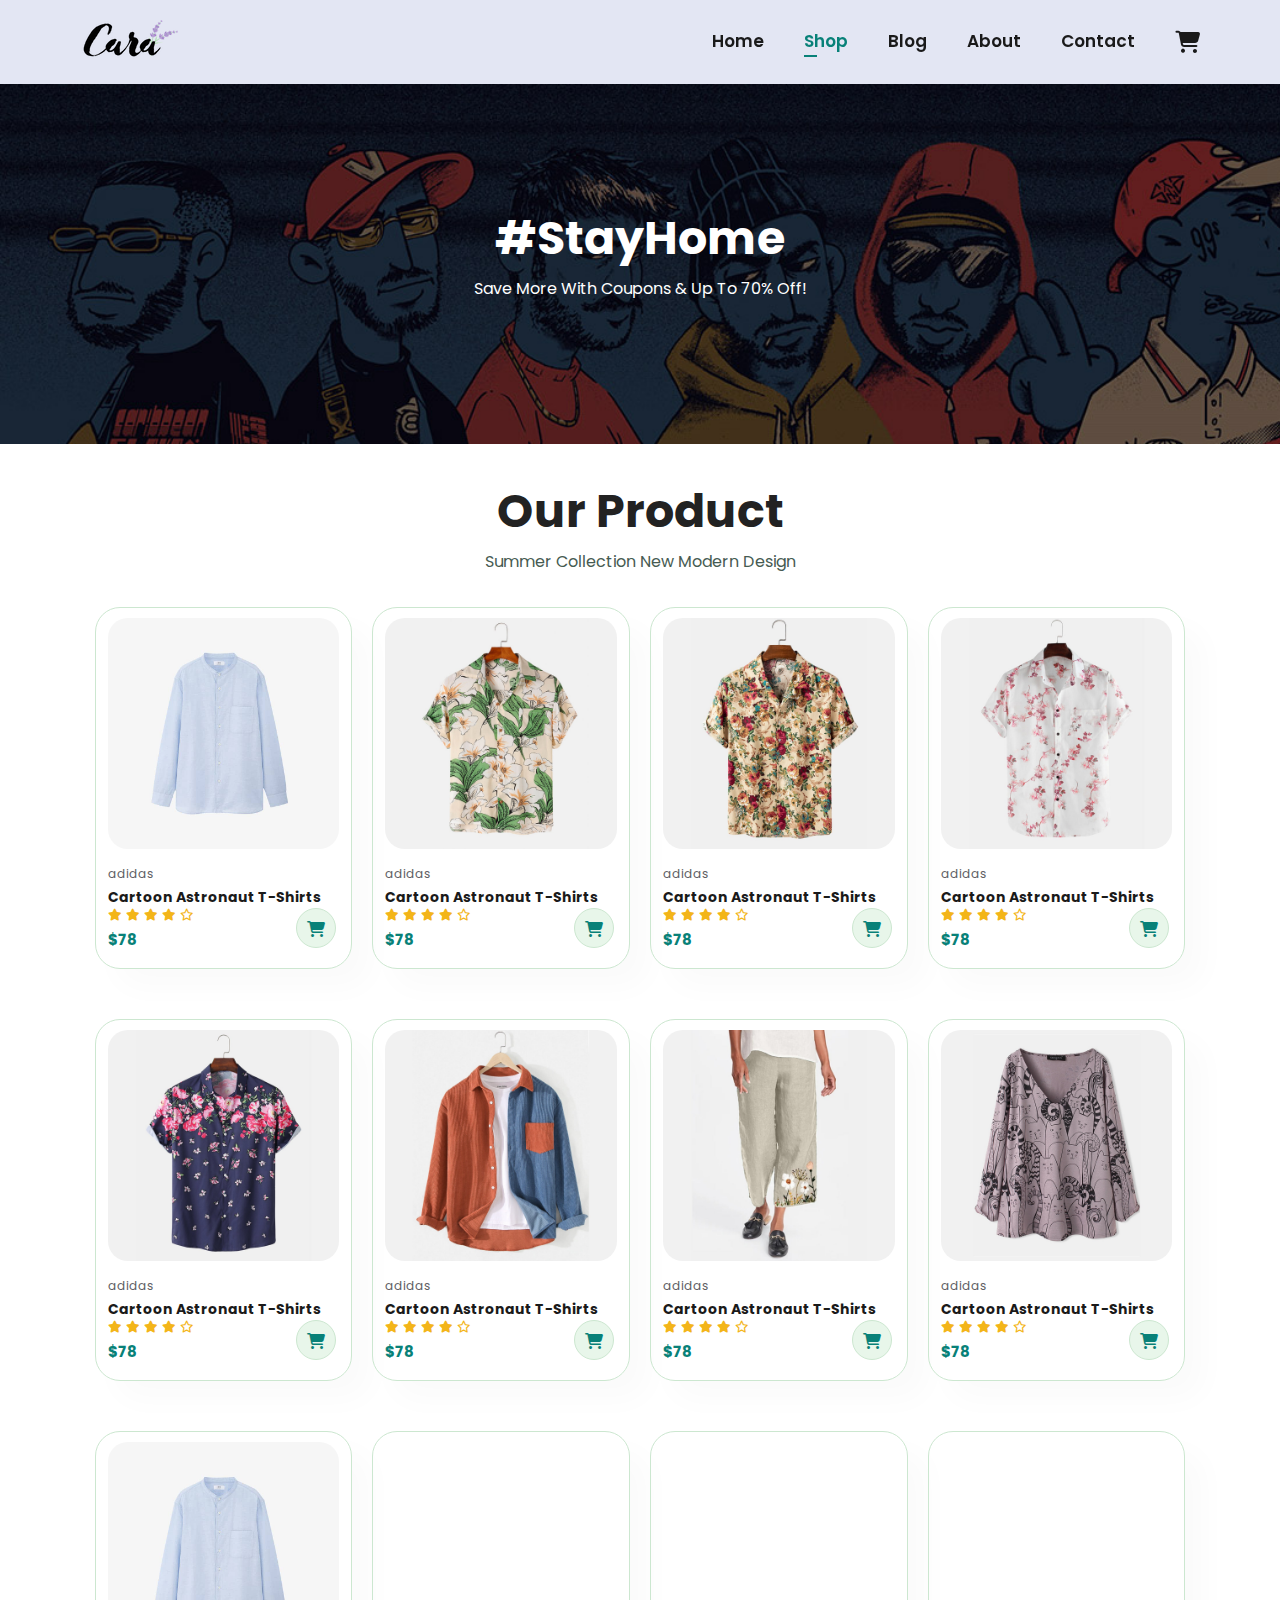
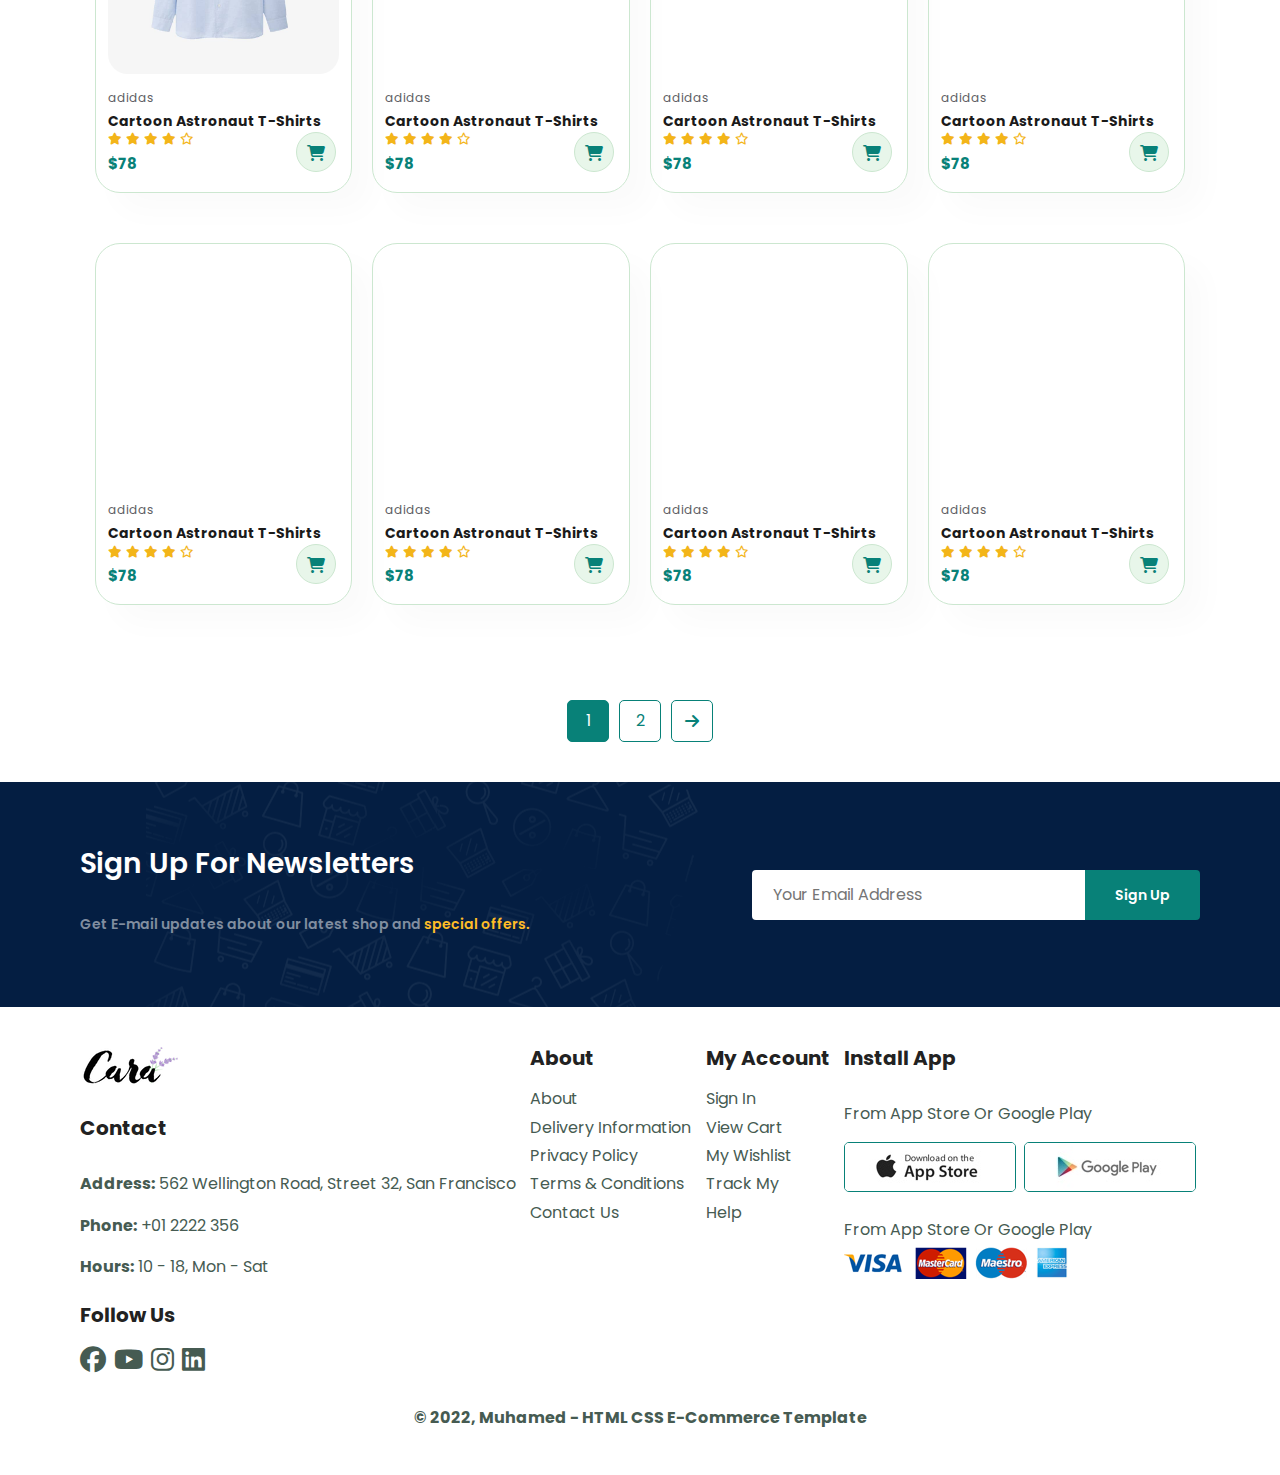
<file: shop.html>
<!DOCTYPE html>
<html lang="en">

<head>
    <meta charset="UTF-8">
    <meta name="viewport" content="width=device-width, initial-scale=1.0">
    <title>Shop</title>
    <!-- Normalize File -->
    <link rel="stylesheet" href="css/normalize.css">
    <!-- Main CSS Style File -->
    <link rel="stylesheet" href="css/style.css">
    <link rel="stylesheet" href="css/shop.css">
    <link rel="stylesheet" href="css/contact.css">
    <link rel="stylesheet" href="css/blog.css">
    <link rel="stylesheet" href="css/about.css">
    <link rel="stylesheet" href="css/cart.css">
    <!-- Import Font Awesome Library -->
    <link rel="stylesheet" href="https://cdnjs.cloudflare.com/ajax/libs/font-awesome/6.4.2/css/all.min.css">
    <!-- Import Google Fonts -->
    <link rel="preconnect" href="https://fonts.googleapis.com">
    <link rel="preconnect" href="https://fonts.gstatic.com" crossorigin>
    <link
        href="https://fonts.googleapis.com/css2?family=Cairo:wght@300;400;700&family=Poppins:ital,wght@0,100;0,200;0,300;0,400;0,500;0,600;0,700;0,800;0,900;1,100;1,200;1,300;1,400;1,500;1,600;1,700;1,800;1,900&display=swap"
        rel="stylesheet">
</head>
<body>
    <!-- Start Scroller -->
    <a href="#" class="go-up">
        <i class="fas fa-angle-double-up fa-2x"></i>
    </a>
    <!-- End Scroller -->

    <!-- Start Header -->
    <header>
        <a href="#"><img decoding="async" src="img/logo.png" alt="ecommerce website logo " class="logo"></a>
        <ul class="links">
            <li><a href="#"><i id="close" class="fa-solid fa-x"></i></a></li>
            <li><a href="index.html">Home</a></li>
            <li><a class="active" href="#" target="_blank">Shop</a></li>
            <li><a href="blog.html" target="_blank">Blog</a></li>
            <li><a href="about.html" target="_blank">About</a></li>
            <li><a href="contact.html" target="_blank">Contact</a></li>
            <li><a href="cart.html" target="_blank"><i id="lg-cart" class="fa-solid fa-cart-shopping"></i></a></li>
        </ul>
        <div id="mobile">
            <a href="cart.html"><i class="fa-solid fa-cart-shopping cart"></i></a>
            <i id="bar" class="fa-solid fa-outdent"></i>
        </div>
    </header>
    <!-- End Header -->

    <!-- Start landing Section -->
    <section class="landing-shop">
        <h2>#StayHome</h2>
        <p>Save More With Coupons & Up To 70% Off!</p>
    </section>
    <!-- End Hero Section -->

    <!-- Start Products Section -->
    <section class="products section-p1">
        <h2>Our Product</h2>
        <p>Summer Collection New Modern Design</p>
        <div class="product-container" id="products">
            <div class="product-card">
                <img decoding="async" src="img/products/n1.jpg" alt="">
                <div class="desc">
                    <span>adidas</span>
                    <h5>Cartoon Astronaut T-Shirts</h5>
                    <div class="stars">
                        <i class="fa-solid fa-star"></i>
                        <i class="fa-solid fa-star"></i>
                        <i class="fa-solid fa-star"></i>
                        <i class="fa-solid fa-star"></i>
                        <i class="fa-regular fa-star"></i>
                    </div>
                    <h4>$78</h4>
                    <a href="#"><i class="fa-solid fa-cart-shopping"></i></a>
                </div>
            </div>
            <div class="product-card">
                <img decoding="async" src="img/products/f2.jpg" alt="">
                <div class="desc">
                    <span>adidas</span>
                    <h5>Cartoon Astronaut T-Shirts</h5>
                    <div class="stars">
                        <i class="fa-solid fa-star"></i>
                        <i class="fa-solid fa-star"></i>
                        <i class="fa-solid fa-star"></i>
                        <i class="fa-solid fa-star"></i>
                        <i class="fa-regular fa-star"></i>
                    </div>
                    <h4>$78</h4>
                    <a href="#"><i class="fa-solid fa-cart-shopping"></i></a>
                </div>
            </div>
            <div class="product-card">
                <img decoding="async" src="img/products/f3.jpg" alt="">
                <div class="desc">
                    <span>adidas</span>
                    <h5>Cartoon Astronaut T-Shirts</h5>
                    <div class="stars">
                        <i class="fa-solid fa-star"></i>
                        <i class="fa-solid fa-star"></i>
                        <i class="fa-solid fa-star"></i>
                        <i class="fa-solid fa-star"></i>
                        <i class="fa-regular fa-star"></i>
                    </div>
                    <h4>$78</h4>
                    <a href="#"><i class="fa-solid fa-cart-shopping"></i></a>
                </div>
            </div>
            <div class="product-card">
                <img decoding="async" src="img/products/f4.jpg" alt="">
                <div class="desc">
                    <span>adidas</span>
                    <h5>Cartoon Astronaut T-Shirts</h5>
                    <div class="stars">
                        <i class="fa-solid fa-star"></i>
                        <i class="fa-solid fa-star"></i>
                        <i class="fa-solid fa-star"></i>
                        <i class="fa-solid fa-star"></i>
                        <i class="fa-regular fa-star"></i>
                    </div>
                    <h4>$78</h4>
                    <a href="#"><i class="fa-solid fa-cart-shopping"></i></a>
                </div>
            </div>
            <div class="product-card">
                <img decoding="async" src="img/products/f5.jpg" alt="">
                <div class="desc">
                    <span>adidas</span>
                    <h5>Cartoon Astronaut T-Shirts</h5>
                    <div class="stars">
                        <i class="fa-solid fa-star"></i>
                        <i class="fa-solid fa-star"></i>
                        <i class="fa-solid fa-star"></i>
                        <i class="fa-solid fa-star"></i>
                        <i class="fa-regular fa-star"></i>
                    </div>
                    <h4>$78</h4>
                    <a href="#"><i class="fa-solid fa-cart-shopping"></i></a>
                </div>
            </div>
            <div class="product-card">
                <img decoding="async" src="img/products/f6.jpg" alt="">
                <div class="desc">
                    <span>adidas</span>
                    <h5>Cartoon Astronaut T-Shirts</h5>
                    <div class="stars">
                        <i class="fa-solid fa-star"></i>
                        <i class="fa-solid fa-star"></i>
                        <i class="fa-solid fa-star"></i>
                        <i class="fa-solid fa-star"></i>
                        <i class="fa-regular fa-star"></i>
                    </div>
                    <h4>$78</h4>
                    <a href="#"><i class="fa-solid fa-cart-shopping"></i></a>
                </div>
            </div>
            <div class="product-card">
                <img decoding="async" src="img/products/f7.jpg" alt="">
                <div class="desc">
                    <span>adidas</span>
                    <h5>Cartoon Astronaut T-Shirts</h5>
                    <div class="stars">
                        <i class="fa-solid fa-star"></i>
                        <i class="fa-solid fa-star"></i>
                        <i class="fa-solid fa-star"></i>
                        <i class="fa-solid fa-star"></i>
                        <i class="fa-regular fa-star"></i>
                    </div>
                    <h4>$78</h4>
                    <a href="#"><i class="fa-solid fa-cart-shopping"></i></a>
                </div>
            </div>
            <div class="product-card">
                <img decoding="async" src="img/products/f8.jpg" alt="">
                <div class="desc">
                    <span>adidas</span>
                    <h5>Cartoon Astronaut T-Shirts</h5>
                    <div class="stars">
                        <i class="fa-solid fa-star"></i>
                        <i class="fa-solid fa-star"></i>
                        <i class="fa-solid fa-star"></i>
                        <i class="fa-solid fa-star"></i>
                        <i class="fa-regular fa-star"></i>
                    </div>
                    <h4>$78</h4>
                    <a href="#"><i class="fa-solid fa-cart-shopping"></i></a>
                </div>
            </div>
            <div class="product-card">
                <img decoding="async" src="img/products/n1.jpg" alt="">
                <div class="desc">
                    <span>adidas</span>
                    <h5>Cartoon Astronaut T-Shirts</h5>
                    <div class="stars">
                        <i class="fa-solid fa-star"></i>
                        <i class="fa-solid fa-star"></i>
                        <i class="fa-solid fa-star"></i>
                        <i class="fa-solid fa-star"></i>
                        <i class="fa-regular fa-star"></i>
                    </div>
                    <h4>$78</h4>
                    <a href="#"><i class="fa-solid fa-cart-shopping"></i></a>
                </div>
            </div>
            <div class="product-card">
                <img decoding="async" src="img/products/n2.jpg" alt="">
                <div class="desc">
                    <span>adidas</span>
                    <h5>Cartoon Astronaut T-Shirts</h5>
                    <div class="stars">
                        <i class="fa-solid fa-star"></i>
                        <i class="fa-solid fa-star"></i>
                        <i class="fa-solid fa-star"></i>
                        <i class="fa-solid fa-star"></i>
                        <i class="fa-regular fa-star"></i>
                    </div>
                    <h4>$78</h4>
                    <a href="#"><i class="fa-solid fa-cart-shopping"></i></a>
                </div>
            </div>
            <div class="product-card">
                <img decoding="async" src="img/products/n3.jpg" alt="">
                <div class="desc">
                    <span>adidas</span>
                    <h5>Cartoon Astronaut T-Shirts</h5>
                    <div class="stars">
                        <i class="fa-solid fa-star"></i>
                        <i class="fa-solid fa-star"></i>
                        <i class="fa-solid fa-star"></i>
                        <i class="fa-solid fa-star"></i>
                        <i class="fa-regular fa-star"></i>
                    </div>
                    <h4>$78</h4>
                    <a href="#"><i class="fa-solid fa-cart-shopping"></i></a>
                </div>
            </div>
            <div class="product-card">
                <img decoding="async" src="img/products/n4.jpg" alt="">
                <div class="desc">
                    <span>adidas</span>
                    <h5>Cartoon Astronaut T-Shirts</h5>
                    <div class="stars">
                        <i class="fa-solid fa-star"></i>
                        <i class="fa-solid fa-star"></i>
                        <i class="fa-solid fa-star"></i>
                        <i class="fa-solid fa-star"></i>
                        <i class="fa-regular fa-star"></i>
                    </div>
                    <h4>$78</h4>
                    <a href="#"><i class="fa-solid fa-cart-shopping"></i></a>
                </div>
            </div>
            <div class="product-card">
                <img decoding="async" src="img/products/n5.jpg" alt="">
                <div class="desc">
                    <span>adidas</span>
                    <h5>Cartoon Astronaut T-Shirts</h5>
                    <div class="stars">
                        <i class="fa-solid fa-star"></i>
                        <i class="fa-solid fa-star"></i>
                        <i class="fa-solid fa-star"></i>
                        <i class="fa-solid fa-star"></i>
                        <i class="fa-regular fa-star"></i>
                    </div>
                    <h4>$78</h4>
                    <a href="#"><i class="fa-solid fa-cart-shopping"></i></a>
                </div>
            </div>
            <div class="product-card">
                <img decoding="async" src="img/products/n6.jpg" alt="">
                <div class="desc">
                    <span>adidas</span>
                    <h5>Cartoon Astronaut T-Shirts</h5>
                    <div class="stars">
                        <i class="fa-solid fa-star"></i>
                        <i class="fa-solid fa-star"></i>
                        <i class="fa-solid fa-star"></i>
                        <i class="fa-solid fa-star"></i>
                        <i class="fa-regular fa-star"></i>
                    </div>
                    <h4>$78</h4>
                    <a href="#"><i class="fa-solid fa-cart-shopping"></i></a>
                </div>
            </div>
            <div class="product-card">
                <img decoding="async" src="img/products/n7.jpg" alt="">
                <div class="desc">
                    <span>adidas</span>
                    <h5>Cartoon Astronaut T-Shirts</h5>
                    <div class="stars">
                        <i class="fa-solid fa-star"></i>
                        <i class="fa-solid fa-star"></i>
                        <i class="fa-solid fa-star"></i>
                        <i class="fa-solid fa-star"></i>
                        <i class="fa-regular fa-star"></i>
                    </div>
                    <h4>$78</h4>
                    <a href="#"><i class="fa-solid fa-cart-shopping"></i></a>
                </div>
            </div>
            <div class="product-card">
                <img decoding="async" src="img/products/n8.jpg" alt="">
                <div class="desc">
                    <span>adidas</span>
                    <h5>Cartoon Astronaut T-Shirts</h5>
                    <div class="stars">
                        <i class="fa-solid fa-star"></i>
                        <i class="fa-solid fa-star"></i>
                        <i class="fa-solid fa-star"></i>
                        <i class="fa-solid fa-star"></i>
                        <i class="fa-regular fa-star"></i>
                    </div>
                    <h4>$78</h4>
                    <a href="#"><i class="fa-solid fa-cart-shopping"></i></a>
                </div>
            </div>
        </div>
    </section>
    <!-- End Products Section 2-->

    <!-- Start Pagination -->
    <section class="pagination section-p1">
        <a href="#" class="active">1</a>
        <a href="#">2</a>
        <a href="#"><i class="fa-solid fa-arrow-right"></i></a>
    </section>
    <!-- End Pagination -->

    <!-- Start Newsletter Section -->
    <section class="news section-p1">
        <div class="info">
            <h2>Sign Up For Newsletters</h2>
            <p>Get E-mail updates about our latest shop and <span class="special">special offers.</span></p>
        </div>
        <div class="email">
            <input type="email" name="email" id="#" placeholder="Your Email Address">
            <button class="normal">Sign Up</button>
        </div>
    </section>
    <!-- End Newsletter Section -->

    <!-- Start Footer Section -->
    <footer class="section-p1">
        <div class="col">
            <img class="logo" src="img/logo.png" alt="logo">
            <h4>Contact</h4>
            <p><strong>Address:</strong> 562 Wellington Road, Street 32, San Francisco</p>
            <p><strong>Phone:</strong> +01 2222 356</p>
            <p><strong>Hours:</strong> 10 - 18, Mon - Sat</p>
            <div class="follow">
                <h4>Follow Us</h4>
                <div class="icon">
                    <a href="#"><i class="fa-brands fa-facebook"></i></a>
                    <a href="#"><i class="fa-brands fa-youtube"></i></a>
                    <a href="#"><i class="fa-brands fa-instagram"></i></a>
                    <a href="#"><i class="fa-brands fa-linkedin"></i></a>
                </div>
            </div>
        </div>
        <div class="col">
            <h4>About</h4>
            <a href="#">About</a>
            <a href="#">Delivery Information</a>
            <a href="#">Privacy Policy</a>
            <a href="#">Terms & Conditions</a>
            <a href="#">Contact Us</a>
        </div>
        <div class="col">
            <h4>My Account</h4>
            <a href="#">Sign In</a>
            <a href="#">View Cart</a>
            <a href="#">My Wishlist</a>
            <a href="#">Track My</a>
            <a href="#">Help</a>
        </div>
        <div class="col install">
            <h4>Install App</h4>
            <p>From App Store Or Google Play</p>
            <div class="row">
                <img src="img/pay/app.jpg" alt="">
                <img src="img/pay/play.jpg" alt="">
            </div>
            <p>From App Store Or Google Play</p>
            <img src="img/pay/pay.png" alt="">
        </div>
        <div class="copyright">
            <p><strong>&copy; 2022, Muhamed - HTML CSS E-Commerce Template</strong></p>
        </div>
    </footer>
    <!-- End Footer Section -->

    <!-- JavaScript Files -->
    <script src="js/main.js"></script>
</body>

</html>
</file>
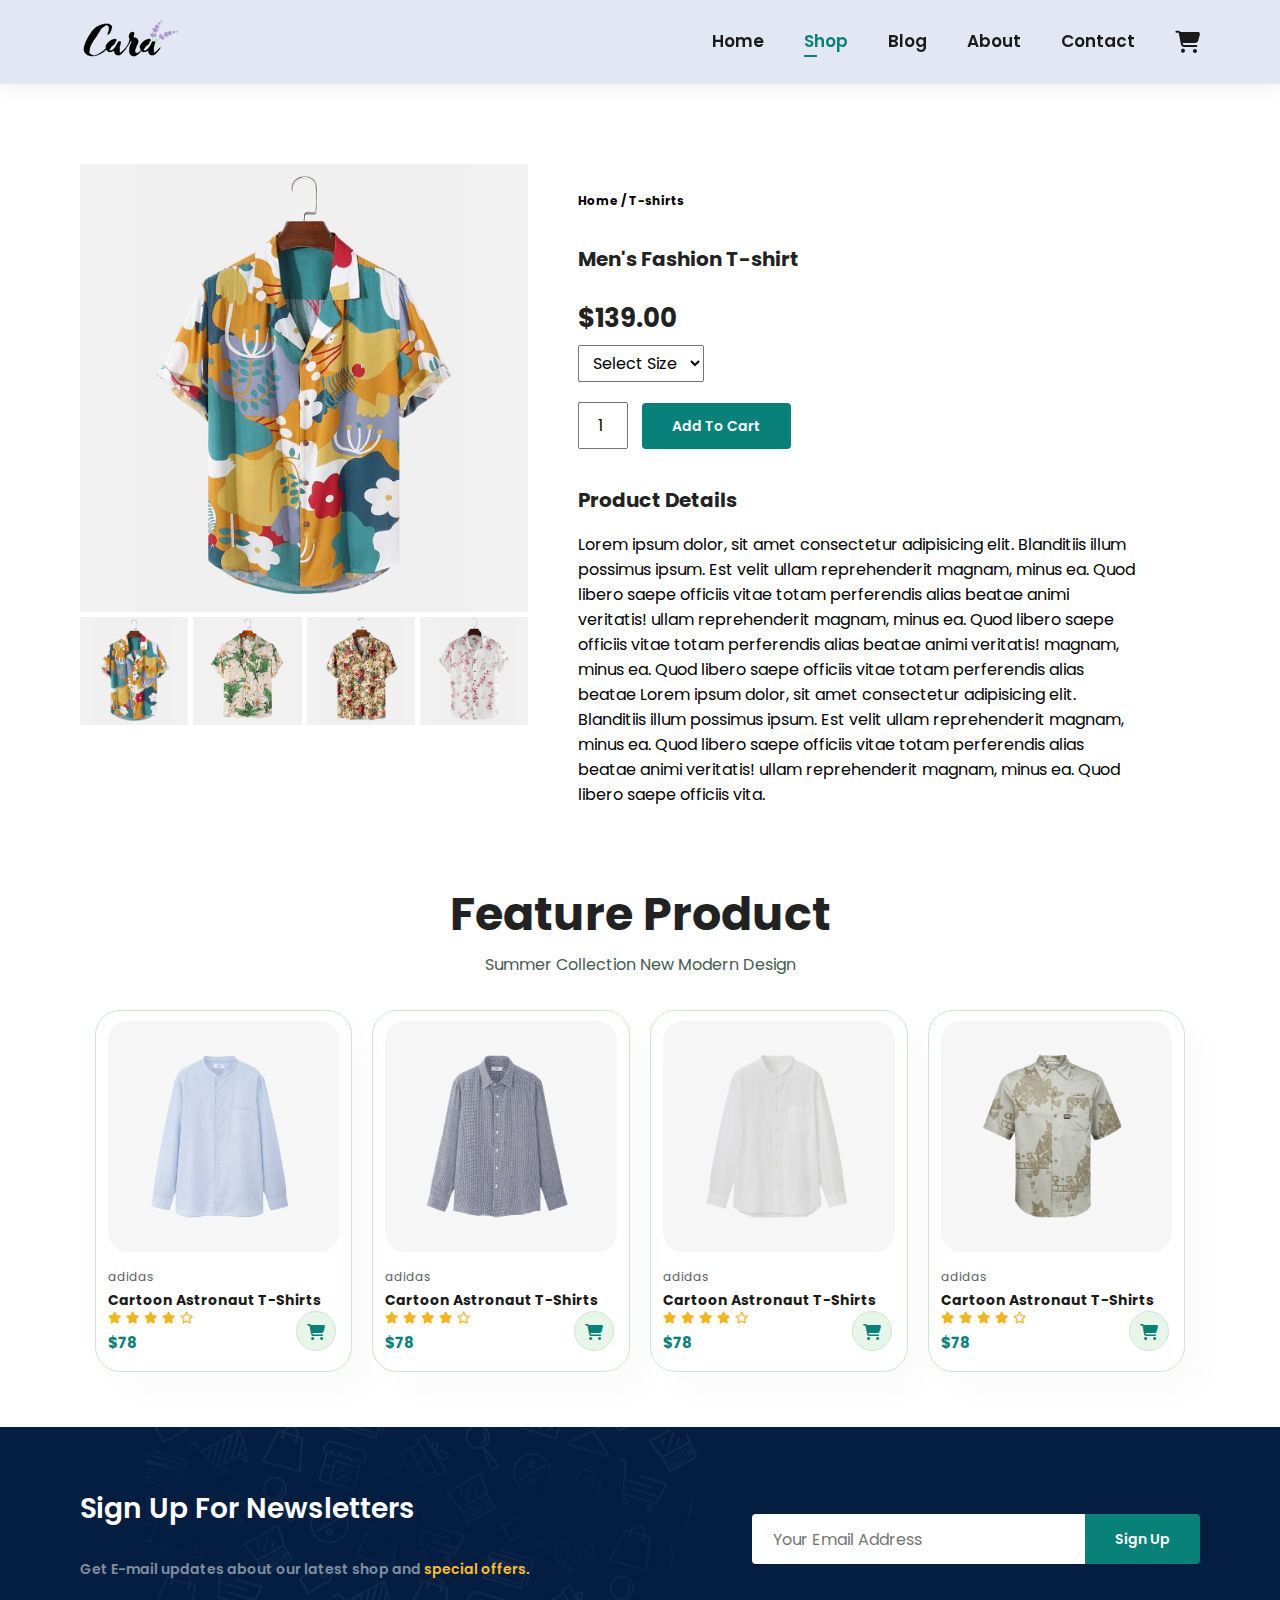
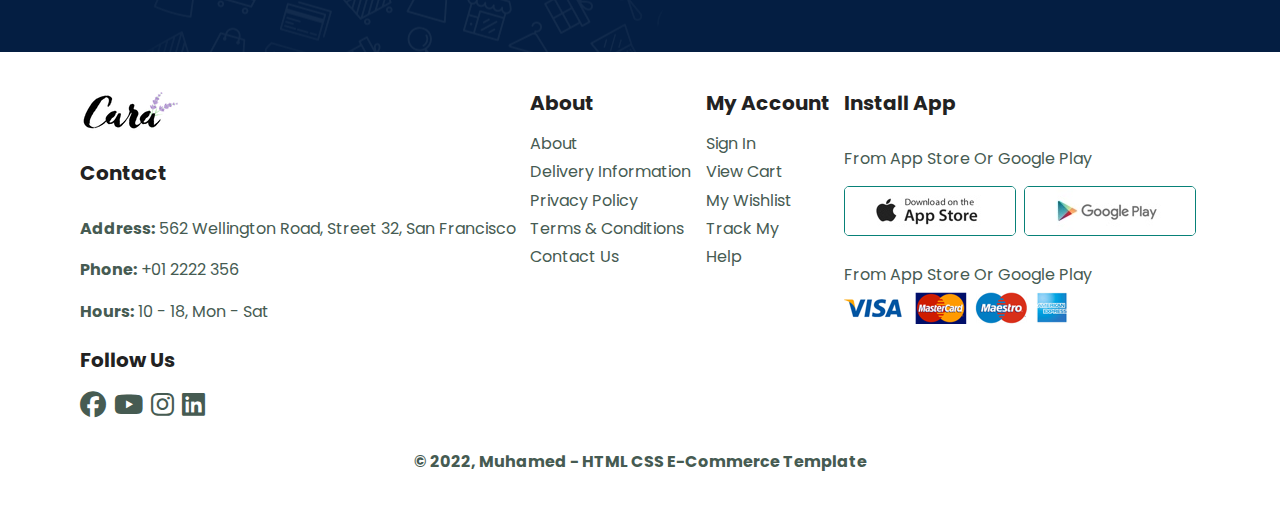
<file: single_product.html>
<!DOCTYPE html>
<html lang="en">

<head>
    <meta charset="UTF-8">
    <meta name="viewport" content="width=device-width, initial-scale=1.0">
    <title>Single Product</title>
    <!-- Normalize File -->
    <link rel="stylesheet" href="css/normalize.css">
    <!-- Main CSS Style File -->
    <link rel="stylesheet" href="css/style.css">
    <link rel="stylesheet" href="css/shop.css">
    <link rel="stylesheet" href="css/contact.css">
    <link rel="stylesheet" href="css/blog.css">
    <link rel="stylesheet" href="css/about.css">
    <link rel="stylesheet" href="css/cart.css">
    <!-- Import Font Awesome Library -->
    <link rel="stylesheet" href="https://cdnjs.cloudflare.com/ajax/libs/font-awesome/6.4.2/css/all.min.css">
    <!-- Import Google Fonts -->
    <link rel="preconnect" href="https://fonts.googleapis.com">
    <link rel="preconnect" href="https://fonts.gstatic.com" crossorigin>
    <link
        href="https://fonts.googleapis.com/css2?family=Cairo:wght@300;400;700&family=Poppins:ital,wght@0,100;0,200;0,300;0,400;0,500;0,600;0,700;0,800;0,900;1,100;1,200;1,300;1,400;1,500;1,600;1,700;1,800;1,900&display=swap"
        rel="stylesheet">
</head>

<body>
    <!-- Start Scroller -->
    <a href="#" class="go-up">
        <i class="fas fa-angle-double-up fa-2x"></i>
    </a>
    <!-- End Scroller -->

    <!-- Start Header -->
    <header>
        <a href="#"><img decoding="async" src="img/logo.png" alt="ecommerce website logo " class="logo"></a>
        <ul class="links">
            <li><a href="#"><i id="close" class="fa-solid fa-x"></i></a></li>
            <li><a href="index.html">Home</a></li>
            <li><a class="active" href="shop.html" target="_blank">Shop</a></li>
            <li><a href="blog.html" target="_blank">Blog</a></li>
            <li><a href="about.html" target="_blank">About</a></li>
            <li><a href="contact.html" target="_blank">Contact</a></li>
            <li><a href="cart.html" target="_blank"><i id="lg-cart" class="fa-solid fa-cart-shopping"></i></a></li>
        </ul>
        <div id="mobile">
            <a href="cart.html"><i class="fa-solid fa-cart-shopping cart"></i></a>
            <i id="bar" class="fa-solid fa-outdent"></i>
        </div>
    </header>
    <!-- End Header -->

    <!-- Start Product Details -->
    <section class="product-details section-p1">
        <div class="img-gallery">
            <img src="img/products/f1.jpg" alt="" width="100%" class="main-img">
            <div class="sub-img">
                <div class="img-col">
                    <img src="img/products/f1.jpg" alt="" class="sub-img">
                </div>
                <div class="img-col">
                    <img src="img/products/f2.jpg" alt="" class="sub-img">
                </div>
                <div class="img-col">
                    <img src="img/products/f3.jpg" alt="" class="sub-img">
                </div>
                <div class="img-col">
                    <img src="img/products/f4.jpg" alt="" class="sub-img">
                </div>
            </div>
        </div>
        <div class="product-info">
            <h6>Home / T-shirts</h6>
            <h4>Men's Fashion T-shirt</h4>
            <h2>$139.00</h2>
            <select>
                <option>Select Size</option>
                <option>Small</option>
                <option>Large</option>
                <option>XL</option>
                <option>XXL</option>
            </select>
            <input type="number" value="1">
            <button class="normal">Add To Cart</button>
            <h4>Product Details</h4>
            <span>
                Lorem ipsum dolor, sit amet consectetur adipisicing elit. Blanditiis illum possimus ipsum. Est velit
                ullam reprehenderit magnam, minus ea. Quod libero saepe officiis vitae totam perferendis alias beatae
                animi veritatis! ullam reprehenderit magnam, minus ea. Quod libero saepe officiis vitae totam
                perferendis alias beatae
                animi veritatis! magnam, minus ea. Quod libero saepe officiis vitae totam perferendis alias beatae Lorem
                ipsum dolor, sit amet consectetur adipisicing elit. Blanditiis illum possimus ipsum. Est velit
                ullam reprehenderit magnam, minus ea. Quod libero saepe officiis vitae totam perferendis alias beatae
                animi veritatis! ullam reprehenderit magnam, minus ea. Quod libero saepe officiis vita.
            </span>
        </div>
    </section>
    <!-- End Product Details -->

        <!-- Start Products Section  -->
        <section class="products section-p1">
            <h2>Feature Product</h2>
            <p>Summer Collection New Modern Design</p>
            <div class="product-container" id="products">
                <div class="product-card">
                    <img decoding="async" src="img/products/n1.jpg" alt="">
                    <div class="desc">
                        <span>adidas</span>
                        <h5>Cartoon Astronaut T-Shirts</h5>
                        <div class="stars">
                            <i class="fa-solid fa-star"></i>
                            <i class="fa-solid fa-star"></i>
                            <i class="fa-solid fa-star"></i>
                            <i class="fa-solid fa-star"></i>
                            <i class="fa-regular fa-star"></i>
                        </div>
                        <h4>$78</h4>
                        <a href="#"><i class="fa-solid fa-cart-shopping"></i></a>
                    </div>
                </div>
                <div class="product-card">
                    <img decoding="async" src="img/products/n2.jpg" alt="">
                    <div class="desc">
                        <span>adidas</span>
                        <h5>Cartoon Astronaut T-Shirts</h5>
                        <div class="stars">
                            <i class="fa-solid fa-star"></i>
                            <i class="fa-solid fa-star"></i>
                            <i class="fa-solid fa-star"></i>
                            <i class="fa-solid fa-star"></i>
                            <i class="fa-regular fa-star"></i>
                        </div>
                        <h4>$78</h4>
                        <a href="#"><i class="fa-solid fa-cart-shopping"></i></a>
                    </div>
                </div>
                <div class="product-card">
                    <img decoding="async" src="img/products/n3.jpg" alt="">
                    <div class="desc">
                        <span>adidas</span>
                        <h5>Cartoon Astronaut T-Shirts</h5>
                        <div class="stars">
                            <i class="fa-solid fa-star"></i>
                            <i class="fa-solid fa-star"></i>
                            <i class="fa-solid fa-star"></i>
                            <i class="fa-solid fa-star"></i>
                            <i class="fa-regular fa-star"></i>
                        </div>
                        <h4>$78</h4>
                        <a href="#"><i class="fa-solid fa-cart-shopping"></i></a>
                    </div>
                </div>
                <div class="product-card">
                    <img decoding="async" src="img/products/n4.jpg" alt="">
                    <div class="desc">
                        <span>adidas</span>
                        <h5>Cartoon Astronaut T-Shirts</h5>
                        <div class="stars">
                            <i class="fa-solid fa-star"></i>
                            <i class="fa-solid fa-star"></i>
                            <i class="fa-solid fa-star"></i>
                            <i class="fa-solid fa-star"></i>
                            <i class="fa-regular fa-star"></i>
                        </div>
                        <h4>$78</h4>
                        <a href="#"><i class="fa-solid fa-cart-shopping"></i></a>
                    </div>
                </div>
            </div>
        </section>
        <!-- End Products Section -->

    <!-- Start Newsletter Section -->
    <section class="news section-p1">
        <div class="info">
            <h2>Sign Up For Newsletters</h2>
            <p>Get E-mail updates about our latest shop and <span class="special">special offers.</span></p>
        </div>
        <div class="email">
            <input type="email" name="email" id="#" placeholder="Your Email Address">
            <button class="normal">Sign Up</button>
        </div>
    </section>
    <!-- End Newsletter Section -->

    <!-- Start Footer Section -->
    <footer class="section-p1">
        <div class="col">
            <img class="logo" src="img/logo.png" alt="logo">
            <h4>Contact</h4>
            <p><strong>Address:</strong> 562 Wellington Road, Street 32, San Francisco</p>
            <p><strong>Phone:</strong> +01 2222 356</p>
            <p><strong>Hours:</strong> 10 - 18, Mon - Sat</p>
            <div class="follow">
                <h4>Follow Us</h4>
                <div class="icon">
                    <a href="#"><i class="fa-brands fa-facebook"></i></a>
                    <a href="#"><i class="fa-brands fa-youtube"></i></a>
                    <a href="#"><i class="fa-brands fa-instagram"></i></a>
                    <a href="#"><i class="fa-brands fa-linkedin"></i></a>
                </div>
            </div>
        </div>
        <div class="col">
            <h4>About</h4>
            <a href="#">About</a>
            <a href="#">Delivery Information</a>
            <a href="#">Privacy Policy</a>
            <a href="#">Terms & Conditions</a>
            <a href="#">Contact Us</a>
        </div>
        <div class="col">
            <h4>My Account</h4>
            <a href="#">Sign In</a>
            <a href="#">View Cart</a>
            <a href="#">My Wishlist</a>
            <a href="#">Track My</a>
            <a href="#">Help</a>
        </div>
        <div class="col install">
            <h4>Install App</h4>
            <p>From App Store Or Google Play</p>
            <div class="row">
                <img src="img/pay/app.jpg" alt="">
                <img src="img/pay/play.jpg" alt="">
            </div>
            <p>From App Store Or Google Play</p>
            <img src="img/pay/pay.png" alt="">
        </div>
        <div class="copyright">
            <p><strong>&copy; 2022, Muhamed - HTML CSS E-Commerce Template</strong></p>
        </div>
    </footer>
    <!-- End Footer Section -->

    <!-- JavaScript Files -->
    <script src="js/main.js"></script>
</body>

</html>
</file>
<file: css/style.css>
* {
  --webkit-box-sizing: border-box;
  --moz-box-sizing: border-box;
  box-sizing: border-box;
  padding: 0;
  margin: 0;
}
html {
  --webkit-scroll-behavior: smooth;
  --moz-scroll-behavior: smooth;
  scroll-behavior: smooth;
}
body {
  font-family: "Cairo", sans-serif;
  font-family: "Poppins", sans-serif;
}
a {
  text-decoration: none;
}
ul {
  list-style: none;
}
/* Start Global Styles */
::-webkit-scrollbar {
  width: 10px;
}
::-webkit-scrollbar-track {
  background-color: #f6f6f6;
  box-shadow: 0 0 10px #ddd inset;
}
::-webkit-scrollbar-thumb {
  background-color: #088178;
  border-radius: 20px;
  height: 100px;
}
::-webkit-scrollbar-thumb:hover {
  background-color: #035a54;
}
.go-up {
  position: fixed;
  bottom: 30px;
  right: -50px;
  transform: translateX(-50%);
  color: #088178;
  transition: 0.3s ease;
  -webkit-transition: 0.3s ease;
  -moz-transition: 0.3s ease;
  -ms-transition: 0.3s ease;
  -o-transition: 0.3s ease;
  cursor: pointer;
  z-index: 666;
}
.go-up.show {
  right: 8px;
}
.go-up:hover {
  color: #035a54;
}
.go-up i {
  animation: bouncing 1.5s linear infinite;
  -webkit-animation: bouncing 1.5s linear infinite;
}
.go-up i {
  animation: bouncing 1.5s linear infinite;
  -webkit-animation: bouncing 1.5s linear infinite;
}
h1 {
  font-size: 50px;
  line-height: 64px;
  color: #222;
}

h2 {
  font-size: 46px;
  line-height: 54px;
  color: #222;
}

h4 {
  font-size: 20px;
  color: #222;
}

h6 {
  font-weight: 700;
  font-size: 12px;
}

p {
  font-size: 16px;
  color: #465b52;
  margin: 15px 0 20px 0;
}

.section-p1 {
  padding: 40px 80px;
}
@media (max-width: 799px) {
  .section-p1 {
    padding: 40px 40px;
  }
}
.section-m1 {
  margin: 40px 0;
}
button.normal {
  font-size: 14px;
  font-weight: 600;
  padding: 15px 30px;
  color: #000;
  background-color: #fff;
  border-radius: 4px;
  -webkit-border-radius: 4px;
  -moz-border-radius: 4px;
  -ms-border-radius: 4px;
  -o-border-radius: 4px;
  cursor: pointer;
  border: none;
  outline: none;
  transition: 0.3s ease;
  -webkit-transition: 0.3s ease;
  -moz-transition: 0.3s ease;
  -ms-transition: 0.3s ease;
  -o-transition: 0.3s ease;
}
button.white {
  background-color: transparent;
  border: 1px solid #fff;
  padding: 11px 18px;
  outline: none;
  font-size: 13px;
  font-weight: 600;
  color: #fff;
  cursor: pointer;
  transition: 0.3s ease;
  -webkit-transition: 0.3s ease;
  -moz-transition: 0.3s ease;
  -ms-transition: 0.3s ease;
  -o-transition: 0.3s ease;
  border-radius: 4px;
  -webkit-border-radius: 4px;
  -moz-border-radius: 4px;
  -ms-border-radius: 4px;
  -o-border-radius: 4px;
}
/* End Global Styles */

/* Start Header */
header {
  display: flex;
  align-items: center;
  justify-content: space-between;
  padding: 20px 80px;
  background-color: #e3e6f3;
  box-shadow: 0 5px 15px rgba(0, 0, 0, 0.06);
  z-index: 999;
  position: sticky;
  top: 0;
  left: 0;
}
@media (max-width: 477px) {
  header {
    padding: 20px 25px;
  }
}
header .links {
  display: flex;
  align-items: center;
  gap: 40px;
}
#mobile {
  display: none;
  align-items: center;
  gap: 15px;
}
#mobile i.cart {
  color: #088178;
  cursor: pointer;
}
#close {
  display: none;
}
@media (max-width: 799px) {
  header .links {
    display: flex;
    flex-direction: column;
    align-items: flex-start;
    justify-content: flex-start;
    position: fixed;
    top: 0;
    right: -300px;
    height: 100vh;
    width: 300px;
    background-color: #e3e6f3;
    box-shadow: 0 40px 60px rgba(0, 0, 0, 0.1);
    padding: 80px 0 0 20px;
    transition: 0.5s ease;
    -webkit-transition: 0.5s ease;
    -moz-transition: 0.5s ease;
    -ms-transition: 0.5s ease;
    -o-transition: 0.5s ease;
  }
  header .links.active {
    right: 0px;
  }
  #mobile {
    display: flex;
    align-items: center;
    gap: 20px;
  }
  #mobile i {
    color: #1a1a1a;
    cursor: pointer;
    font-size: 24px;
  }
  #close {
    display: initial;
    font-size: 24px;
  }
  #lg-cart {
    display: none;
  }
}
header .links li a {
  position: relative;
  font-size: 17px;
  font-weight: 600;
  color: #1a1a1a;
  transition: 0.3s ease;
  -webkit-transition: 0.3s ease;
  -moz-transition: 0.3s ease;
  -ms-transition: 0.3s ease;
  -o-transition: 0.3s ease;
}
header .links li:last-child a {
  font-size: 22px;
}
header .links li a::before {
  content: "";
  background-color: #088178;
  width: 0%;
  position: absolute;
  height: 2px;
  left: 0;
  bottom: -4px;
  transition: 0.3s ease;
  -webkit-transition: 0.3s ease;
  -moz-transition: 0.3s ease;
  -ms-transition: 0.3s ease;
  -o-transition: 0.3s ease;
}
header .links li a.active::before {
  content: "";
  background-color: #088178;
  width: 30%;
  position: absolute;
  height: 2px;
  left: 0;
  bottom: -4px;
  transition: 0.3s ease;
  -webkit-transition: 0.3s ease;
  -moz-transition: 0.3s ease;
  -ms-transition: 0.3s ease;
  -o-transition: 0.3s ease;
}
header .links li a:hover::before {
  width: 30%;
}
header .links li a:hover,
header .links li a.active {
  color: #088178;
}

/* End Header */

/* Start Landing */
.landing {
  background-image: url(../img/hero4.png);
  background-size: cover;
  background-position: top 25% right 0;
  min-height: 93vh;
  padding: 0 80px;
  display: flex;
  align-items: flex-start;
  justify-content: center;
  flex-direction: column;
  z-index: 1;
}
@media (max-width: 799px) {
  .landing {
    background-position: top 30% right 30%;
    min-height: 70vh;
    padding: 0 80px;
  }
  .landing h2 {
    font-size: 28px;
  }
}
@media (max-width: 477px) {
  .landing {
    background-position: 55%;
    padding: 0 20px;
  }
}
.landing h4 {
  padding: 15px;
}
.landing h1 {
  color: #088178;
}
@media (max-width: 477px) {
  .landing h1 {
    font-size: 32px;
  }
}
.landing button {
  background-image: url(../img/button.png);
  background-size: cover;
  background-color: transparent;
  border: none;
  width: 250px;
  height: 55px;
  font-size: 20px;
  font-weight: 600;
  cursor: pointer;
  color: #088178;
}
/* End Landing */

/* Start Features */
.feature {
  display: flex;
  justify-content: space-evenly;
  align-items: center;
  flex-wrap: wrap;
}
@media (max-width: 799px) {
  .feature {
    justify-content: center;
  }
}
@media (max-width: 477px) {
  .feature {
    justify-content: space-between;
  }
}
.feature .box {
  text-align: center;
  width: 180px;
  padding: 25px 15px;
  box-shadow: 20px 20px 34px rgba(0, 0, 0, 0.03);
  border: 1px solid #cce7de;
  border-radius: 4px;
  -webkit-border-radius: 4px;
  -moz-border-radius: 4px;
  -ms-border-radius: 4px;
  -o-border-radius: 4px;
  margin-bottom: 15px;
}
@media (max-width: 799px) {
  .feature .box {
    margin: 30px 30px;
  }
}
@media (max-width: 477px) {
  .feature .box {
    margin: 0 0 18px 0;
    width: 155px;
  }
}
.feature .box:hover {
  box-shadow: 10px 10px 54px rgba(70, 62, 221, 0.1);
}
.feature .box img {
  max-width: 100%;
}
.feature .box h6 {
  padding: 9px 8px 6px 8px;
  line-height: 1;
  border-radius: 4px;
  -webkit-border-radius: 4px;
  -moz-border-radius: 4px;
  -ms-border-radius: 4px;
  -o-border-radius: 4px;
  color: #088178;
  background-color: #fddde4;
  display: inline-block;
  width: 100%;
  margin-top: 10px;
}
.feature .box:nth-child(2) h6 {
  background-color: #cdebbc;
}
.feature .box:nth-child(3) h6 {
  background-color: #d1e8f2;
}
.feature .box:nth-child(4) h6 {
  background-color: #cdd4f8;
}
.feature .box:nth-child(5) h6 {
  background-color: #f6dbf6;
}
.feature .box:nth-child(6) h6 {
  background-color: #fff2e5;
}
/* End Features */

/* Start Products */
.products {
  text-align: center;
}
@media (max-width: 477px) {
  .products h2 {
    font-size: 36px;
  }
}
.products .product-container {
  display: flex;
  flex-wrap: wrap;
  align-items: center;
  justify-content: center;
  gap: 20px;
}
.products .product-card {
  position: relative;
  width: 23%;
  min-width: 250px;
  padding: 10px 12px;
  border: 1px solid #cce7d0;
  border-radius: 25px;
  -webkit-border-radius: 25px;
  -moz-border-radius: 25px;
  -ms-border-radius: 25px;
  -o-border-radius: 25px;
  cursor: pointer;
  box-shadow: 20px 20px 30px rgba(0, 0, 0, 0.02);
  margin: 15px 0;
  transition: 0.3s ease;
  -webkit-transition: 0.3s ease;
  -moz-transition: 0.3s ease;
  -ms-transition: 0.3s ease;
  -o-transition: 0.3s ease;
}
@media (max-width: 477px) {
  .products .product-card {
    min-width: 155px;
    margin: 5px 0;
  }
}
.products .product-card:hover {
  box-shadow: 20px 20px 30px rgba(0, 0, 0, 0.1);
}
.products .product-card img {
  max-width: 100%;
  border-radius: 20px;
  -webkit-border-radius: 20px;
  -moz-border-radius: 20px;
  -ms-border-radius: 20px;
  -o-border-radius: 20px;
}
.products .product-card .desc {
  text-align: start;
  padding: 10px 0;
}
.products .product-card .desc span {
  color: #606063;
  font-size: 12px;
}
.products .product-card .desc h5 {
  padding-top: 7px;
  color: #1a1a1a;
  font-size: 14px;
}
.products .product-card .desc .stars i {
  font-size: 12px;
  color: rgb(243, 181, 25);
}
.products .product-card .desc h4 {
  padding-top: 7px;
  font-size: 15px;
  font-weight: 700;
  color: #088178;
}
.products .product-card .desc a i {
  text-align: center;
  position: absolute;
  right: 15px;
  bottom: 20px;
  width: 40px;
  height: 40px;
  line-height: 40px;
  border-radius: 50px;
  -webkit-border-radius: 50px;
  -moz-border-radius: 50px;
  -ms-border-radius: 50px;
  -o-border-radius: 50px;
  background-color: #e8f6ea;
  color: #088178;
  border: 1px solid #cce7d0;
}

/* End Products */

/* Start Banner */
.banner {
  height: 40vh;
  width: 100%;
  background-image: url("../img/banner/b2.jpg");
  background-size: cover;
  background-position: center;
  z-index: -1;
  display: flex;
  flex-direction: column;
  align-items: center;
  justify-content: center;
  text-align: center;
}
@media (max-width: 799px) {
  .banner {
    height: 20vh;
  }
}
.banner h4 {
  color: #fff;
  font: 16px;
}
.banner h2 {
  color: #fff;
  padding: 10px 0;
  font-size: 32px;
}
@media (max-width: 477px) {
.banner h2 {
    font-size: 18px;
}
}
.banner h2 span {
  color: #ef3636;
}
.banner button:hover {
  background-color: #088178;
  color: #fff;
}
/* End Banner */

/* Start Sm Banner */
.sm-banner {
  display: flex;
  justify-content: space-between;
  align-items: center;
  flex-wrap: wrap;
  gap: 20px;
}
.sm-banner .banner-box {
  height: 50vh;
  flex: 1;
  background-image: url("../img/banner/b17.jpg");
  background-size: cover;
  background-position: right 25% top 0;
  display: flex;
  flex-direction: column;
  align-items: flex-start;
  justify-content: center;
  padding-left: 45px;
  box-shadow: 20px 20px 30px rgba(0, 0, 0, 0.1);
}
.sm-banner .box2 {
  background-image: url("../img/banner/b10.jpg");
}
.sm-banner .banner-box h4 {
  color: #fff;
  font-size: 30px;
  font-weight: 300;
}
.sm-banner .banner-box h2 {
  color: #fff;
  font-size: 28px;
  font-weight: 800;
}
.sm-banner .banner-box span {
  color: #fff;
  font-size: 15px;
  font-weight: 500;
  padding-bottom: 15px;
}
.sm-banner .banner-box:hover button {
  background-color: #088178;
  border: none;
  outline: none;
}
/* End Sm Banner */

/* Start 3-Banners */
.banners-3 {
  display: flex;
  gap: 20px;
  padding: 0 80px 40px 80px;
}
@media (max-width: 477px) {
  .banners-3 {
    flex-direction: column;
  }
}
.banners-3 .banner-box {
  background-image: url("../img/banner/b7.jpg");
  background-size: cover;
  flex: 1;
  height: 30vh;
  background-position: right 25% top 0;
  display: flex;
  flex-direction: column;
  align-items: flex-start;
  justify-content: center;
  padding-left: 45px;
  box-shadow: 20px 20px 30px rgba(0, 0, 0, 0.1);
}
@media (max-width: 477px) {
  .banners-3 .banner-box {
    min-height: 20vh;
    padding-left: 28px;
  }
}
.banners-3 .banner-box h2 {
  color: #fff;
  padding-bottom: 15px;
  font-weight: 900;
  font-size: 24px;
}
.banners-3 .banner-box h3 {
  color: #ef3636;
}
.banners-3 .box2 {
  background-image: url("../img/banner/b4.jpg");
}
.banners-3 .box3 {
  background-image: url("../img/banner/b18.jpg");
}
/* End 3-Banners */

/* Start News */
.news {
  background-image: url("../img/banner/b14.png");
  background-repeat: no-repeat;
  background-position: 20% 30%;
  background-color: #041e42;
  height: 25vh;
  display: flex;
  align-items: center;
  justify-content: space-between;
  flex-wrap: wrap;
}
@media (max-width: 477px) {
  .news {
    height: 30vh;
  }
}
.news .info h2 {
  color: #fff;
  padding-bottom: 10px;
  font-size: 28px;
  font-weight: 600;
}
.news .info p {
  color: #818ea0;
  font-size: 14px;
  font-weight: 600;
}
.news .info p .special {
  color: #ffbd27;
}
.news .email {
  display: flex;
  width: 40%;
  align-items: center;
}
@media (max-width: 799px) {
  .news .email {
    flex-basis: 80%;
  }
}
@media (max-width: 477px) {
  .news .email {
    flex-basis: 100%;
  }
}
.news .email input {
  height: 3.125rem;
  padding: 0 1.25rem;
  width: 100%;
  border-radius: 4px 0 0 4px;
  -webkit-border-radius: 4px 0 0 4px;
  -moz-border-radius: 4px 0 0 4px;
  -ms-border-radius: 4px 0 0 4px;
  -o-border-radius: 4px 0 0 4px;
  border: 1px solid transparent;
  outline: none;
}
.news .email button {
  background-color: #088178;
  color: #fff;
  white-space: nowrap;
  height: 3.125rem;
  border-radius: 0 4px 4px 0;
  -webkit-border-radius: 0 4px 4px 0;
  -moz-border-radius: 0 4px 4px 0;
  -ms-border-radius: 0 4px 4px 0;
  -o-border-radius: 0 4px 4px 0;
}
/* End News */

/* Start Footer */
footer {
  display: flex;
  flex-wrap: wrap;
  justify-content: space-between;
  padding: 40px 80px 10px 80px;
}
footer .col {
  display: flex;
  flex-direction: column;
  align-items: flex-start;
  margin-bottom: 20px;
}
footer .logo {
  margin-bottom: 30px;
}
footer h4 {
  padding-bottom: 20px;
}
footer p {
  margin-bottom: 8px;
}
footer a {
  color: #465b52;
  margin-bottom: 10px;
}
footer .follow {
  margin-top: 20px;
}
footer .follow i {
  color: #465b52;
  padding-right: 4px;
  cursor: pointer;
  font-size: 26px;
  transition: 0.3s ease;
  -webkit-transition: 0.3s ease;
  -moz-transition: 0.3s ease;
  -ms-transition: 0.3s ease;
  -o-transition: 0.3s ease;
}
footer .follow i.fa-facebook:hover {
  color: #4267b2;
}
footer .follow i.fa-youtube:hover {
  color: #ff0000;
}
footer .follow i.fa-instagram:hover {
  background: radial-gradient(
    circle at 30% 107%,
    #fdf497 0%,
    #fdf497 5%,
    #fd5949 45%,
    #d6249f 60%,
    #285aeb 90%
  );
  -webkit-background-clip: text;
  /* Also define standard property for compatibility */
  background-clip: text;
  -webkit-text-fill-color: transparent;
}
footer .follow i.fa-linkedin:hover {
  color: #0a66c2;
}
footer .install .row img {
  border: 1px solid #088178;
  margin: 10px 4px 10px 0;
  border-radius: 5px;
  -webkit-border-radius: 5px;
  -moz-border-radius: 5px;
  -ms-border-radius: 5px;
  -o-border-radius: 5px;
  cursor: pointer;
}
footer .copyright {
  width: 100%;
  text-align: center;
}
/* End Footer */

/* Start Animation */
@keyframes bouncing {
  0%,
  10%,
  20%,
  50%,
  80%,
  100% {
    transform: translateY(0);
    -webkit-transform: translateY(0);
    -moz-transform: translateY(0);
    -ms-transform: translateY(0);
    -o-transform: translateY(0);
  }
  40%,
  60% {
    transform: translateY(-15px);
    -webkit-transform: translateY(-15px);
    -moz-transform: translateY(-15px);
    -ms-transform: translateY(-15px);
    -o-transform: translateY(-15px);
  }
}
/* End Animation */
</file>
<file: css/shop.css>
/* Start Landing */
.landing-shop {
  background-image: url("../img/banner/b1.jpg");
  background-size: cover;
  height: 40vh;
  display: flex;
  align-items: center;
  justify-content: center;
  flex-direction: column;
  padding: 14px;
}
.landing-shop h2,
.landing-shop p {
  color: #fff;
}
/* End Landing */

/* Start Pagination */
.pagination {
  display: flex;
  align-items: center;
  justify-content: center;
  gap: 10px;
}
.pagination a {
  width: 15px;
  height: 15px;
  border: 1px solid #088178;
  color: #088178;
  padding: 20px;
  border-radius: 5px;
  display: flex;
  align-items: center;
  justify-content: center;
  transition: 0.3s ease;
  -webkit-transition: 0.3s ease;
  -moz-transition: 0.3s ease;
  -ms-transition: 0.3s ease;
  -o-transition: 0.3s ease;
}
.pagination a.active {
  background-color: #088178;
  color: #fff;
}

/* End Pagination */

/* Start Single Product */
.product-details {
  display: flex;
  margin-top: 40px;
}
@media (max-width:477px) {
  .product-details {
    flex-direction: column;
    align-items: center;
  }
}
.product-details .img-gallery {
  width: 40%;
  margin-right: 50px;
}
@media (max-width:477px) {
  .product-details .img-gallery {
    width: 100%;
    margin: 0;
  }
}
.product-details .img-gallery .main-img {
  opacity: 1;
  transition: opacity 0.5s ease-in-out;
  -webkit-transition: opacity 0.5s ease-in-out;
  -moz-transition: opacity 0.5s ease-in-out;
  -ms-transition: opacity 0.5s ease-in-out;
  -o-transition: opacity 0.5s ease-in-out;
}
.sub-img {
  display: flex;
  gap: 5px;
}
.sub-img .img-col {
  flex-basis: 100%;
  cursor: pointer;
}
.sub-img .img-col img {
  max-width: 100%;
}
.product-details .product-info {
    width: 50%;
    padding-top: 30px;
}
@media (max-width:477px) {
  .product-details .product-info {
    width: 100%;
  }
}
.product-details .product-info h4 {
    padding: 40px 0 20px 0;
}
.product-details .product-info h2 {
    font-size: 26px;
}
.product-details .product-info select {
    display: block;
    padding: 5px 10px;
    margin-bottom: 20px;
}
.product-details .product-info select:focus {
    outline: none;
}
.product-details .product-info input {
    width: 50px;
    height: 47px;
    padding-left: 10px;
    font-size: 16px;
    margin-right: 10px;
    text-align: center;
}
.product-details .product-info input:focus {
    outline: none;
}
.product-details .product-info button {
    background-color: #088178;
    color: #fff;
}
.product-details .product-info span {
    line-height: 25px;
}
/* End Single Product */
</file>
<file: css/contact.css>
.contact {
  display: flex;
  align-items: center;
  justify-content: space-between;
}
@media (max-width: 477px) {
  .contact {
    flex-direction: column;
  }
}
@media (max-width: 976px) {
  .contact {
    flex-direction: column;
  }
}
.contact .detail h2 {
  font-size: 35px;
}
.contact .detail h3 {
  margin: 30px 0;
}
.contact .detail li {
  list-style: none;
  display: flex;
  align-items: center;
  gap: 40px;
}
@media (max-width: 477px) {
  .contact .map iframe {
    max-width: 100%;
  }
}
@media (max-width: 976px) {
  .contact .map iframe {
    max-width: 100%;
  }
}
.form form {
  width: 65%;
  display: flex;
  flex-direction: column;
  align-items: flex-start;
  justify-content: center;
}
@media (max-width: 477px) {
    .form form {
        width: 100%;
    }
}
.form form h2 {
  margin-bottom: 30px;
}
.form form input,
.form form textarea {
  width: 100%;
  padding: 12px 15px;
  outline: none;
  margin-bottom: 20px;
  border: 1px solid #e1e1e1;
}

.form form input::placeholder,
.form form textarea::placeholder {
    transition: .5s ease;
    -webkit-transition: .5s ease;
    -moz-transition: .5s ease;
    -ms-transition: .5s ease;
    -o-transition: .5s ease;
}
.form form input:focus::placeholder,
.form form textarea:focus::placeholder {
    opacity: 0;
}
.form form button {
  background-color: #088178;
  color: white;
}
.form form button:hover {
    background-color: #05504b;
    transform: scale(1.1);
    -webkit-transform: scale(1.1);
    -moz-transform: scale(1.1);
    -ms-transform: scale(1.1);
    -o-transform: scale(1.1);
}
</file>
<file: css/blog.css>
/* Start Landing */
.heading {
  background-image: url("../img/banner/b19.jpg");
  background-size: cover;
  height: 40vh;
  display: flex;
  align-items: center;
  justify-content: center;
  flex-direction: column;
  padding: 14px;
}
.heading h2,
.heading p {
  color: #fff;
}
.blog {
  padding: 150px 150px 0 150px;
}
@media (max-width:477px) {
  .blog {
    padding: 150px 0 0 0;
  }
}
@media (max-width: 821px) {
  .blog {
    padding: 150px 0 0 0;
  }
}
.blog .blog-box {
  display: flex;
  align-items: center;
  width: 100%;
  overflow: hidden;
}
@media (max-width:477px) {
  .blog .blog-box {
    flex-direction: column;
  }
}
.blog .blog-box .blog-img {
  width: 50%;
  margin: 40px;
}
@media (max-width:477px) {
  .blog .blog-box .blog-img {
    width: 90%;
  }
}
.blog .blog-box .blog-img img {
  width: 100%;
  height: 300px;
  object-fit: cover;
  border-radius: 3px;
  -webkit-border-radius: 3px;
  -moz-border-radius: 3px;
  -ms-border-radius: 3px;
  -o-border-radius: 3px;
}
.blog .blog-box {
  position: relative;
}
@media (max-width:477px) {
  .blog .blog-box {
    margin-bottom: 50px;
  }
}
.blog .blog-box .blog-details {
  width: 50%;
}
@media (max-width:477px) {
  .blog .blog-box .blog-details {
    width: 100%;
    padding-left: 15px;
  }
}
.blog .blog-box .blog-details a {
  font-size: 14px;
  color: #000;
  font-weight: 700;
  position: relative;
  transition: .3s ease;
  -webkit-transition: .3s ease;
  -moz-transition: .3s ease;
  -ms-transition: .3s ease;
  -o-transition: .3s ease;
}
.blog .blog-box .blog-details a:hover {
  color: #088178;
}
.blog .blog-box .blog-details a::after {
  content: "";
  position: absolute;
  width: 95px;
  height: 1px;
  background-color: #000;
  top: 50%;
  left: 170px;
  transition: .3s ease;
  -webkit-transition: .3s ease;
  -moz-transition: .3s ease;
  -ms-transition: .3s ease;
  -o-transition: .3s ease;
}
.blog .blog-box .blog-details a:hover::after {
  background-color: #088178;
}
.blog .blog-box h1 {
  position: absolute;
  top: -55px;
  left: 37px;
  z-index: -1;
  color: #c9cbce;
  font-size: 70px;
  font-weight: 700;
}
/* End Landing */
</file>
<file: css/about.css>
.heading {
    background-image: url("../img/about/banner.png");
}
.about {
    display: flex;
    gap: 50px;
    align-items: center;
}
@media (max-width: 477px) {
    .about {
        flex-direction: column;
    }
}
.about img {
    width: 50%;
    height: auto;
}
@media (max-width: 477px) {
    .about img {
        width: 100%;
    }
}
.our-app {
    display: flex;
    flex-direction: column;
    align-items: center;
}
@media (max-width: 477px) {
    .our-app h1 {
        font-size: 30px;
    }
}
.our-app h1 a {
    color: #088178;
    text-decoration: underline;
}
.our-app .video {
    text-align: center;
}
.our-app .video video {
    max-width: 60%;
    border-radius: 50px;
    -webkit-border-radius: 50px;
    -moz-border-radius: 50px;
    -ms-border-radius: 50px;
    -o-border-radius: 50px;
}
@media (max-width: 477px) {
    .our-app .video video {
        max-width: 100%;
    }
}
</file>
<file: css/cart.css>
.cart {
  overflow-x: auto;
}
.cart table {
  width: 100%;
  border-collapse: collapse;
  table-layout: fixed;
  white-space: nowrap;
}
.cart table td:nth-child(1) {
  width: 100px;
  text-align: center;
}
.cart table td:nth-child(2) {
  width: 150px;
  text-align: center;
}
.cart table td:nth-child(3) {
  width: 250px;
  text-align: center;
}
.cart table td:nth-child(4),
.cart table td:nth-child(5),
.cart table td:nth-child(6) {
  width: 150px;
  text-align: center;
}
.cart table td:nth-child(5) input {
  width: 70px;
  padding: 10px 5px 10px 15px;
}
.cart table thead {
  border: 1px solid #e2e9e1;
  border-left: none;
  border-right: none;
}
.cart table thead td {
  font-weight: 700;
  text-transform: uppercase;
  font-size: 13px;
  padding: 18px 0;
}
.cart table tbody tr td {
  padding-top: 18px;
}
.cart table tbody tr td img {
  width: 70px;
}
.cart-add {
  display: flex;
  flex-wrap: wrap;
  justify-content: space-between;
}
@media (max-width: 768px) {
  .cart-add {
    flex-direction: column;
  }
}
.cart-add .coupon {
  flex-basis: 50%;
  margin-bottom: 30px;
}
@media (max-width: 768px) {
  .cart-add .coupon {
    flex-basis: 100%;
  }
}
.cart-add .coupon h3 {
  padding-bottom: 15px;
}
.cart-add .coupon input {
  padding: 10px 20px;
  outline: none;
  width: 60%;
  margin-right: 10px;
  border: 1px solid #e2e0e1;
}
.cart-add .coupon button {
  background-color: #088178;
  color: #fff;
  padding: 12px 20px;
}
.cart-add .cart-total {
  flex-basis: 50%;
  margin-bottom: 30px;
  border: 1px solid #e2e9e1;
  padding: 30px;
}
@media (max-width: 768px) {
  .cart-add .cart-total {
    flex-basis: 100%;
  }
}
.cart-add .cart-total h3 {
  padding-bottom: 15px;
}
.cart-add .cart-total table {
  border-collapse: collapse;
  width: 100%;
  margin-bottom: 20px;
}
.cart-add .cart-total table td {
  width: 50%;
  border: 1px solid #e2e9e1;
  padding: 10px;
}
.cart-add .cart-total button {
  background-color: #088178;
  color: #fff;
  padding: 10px 20px;
  width: 40%;
}
</file>
